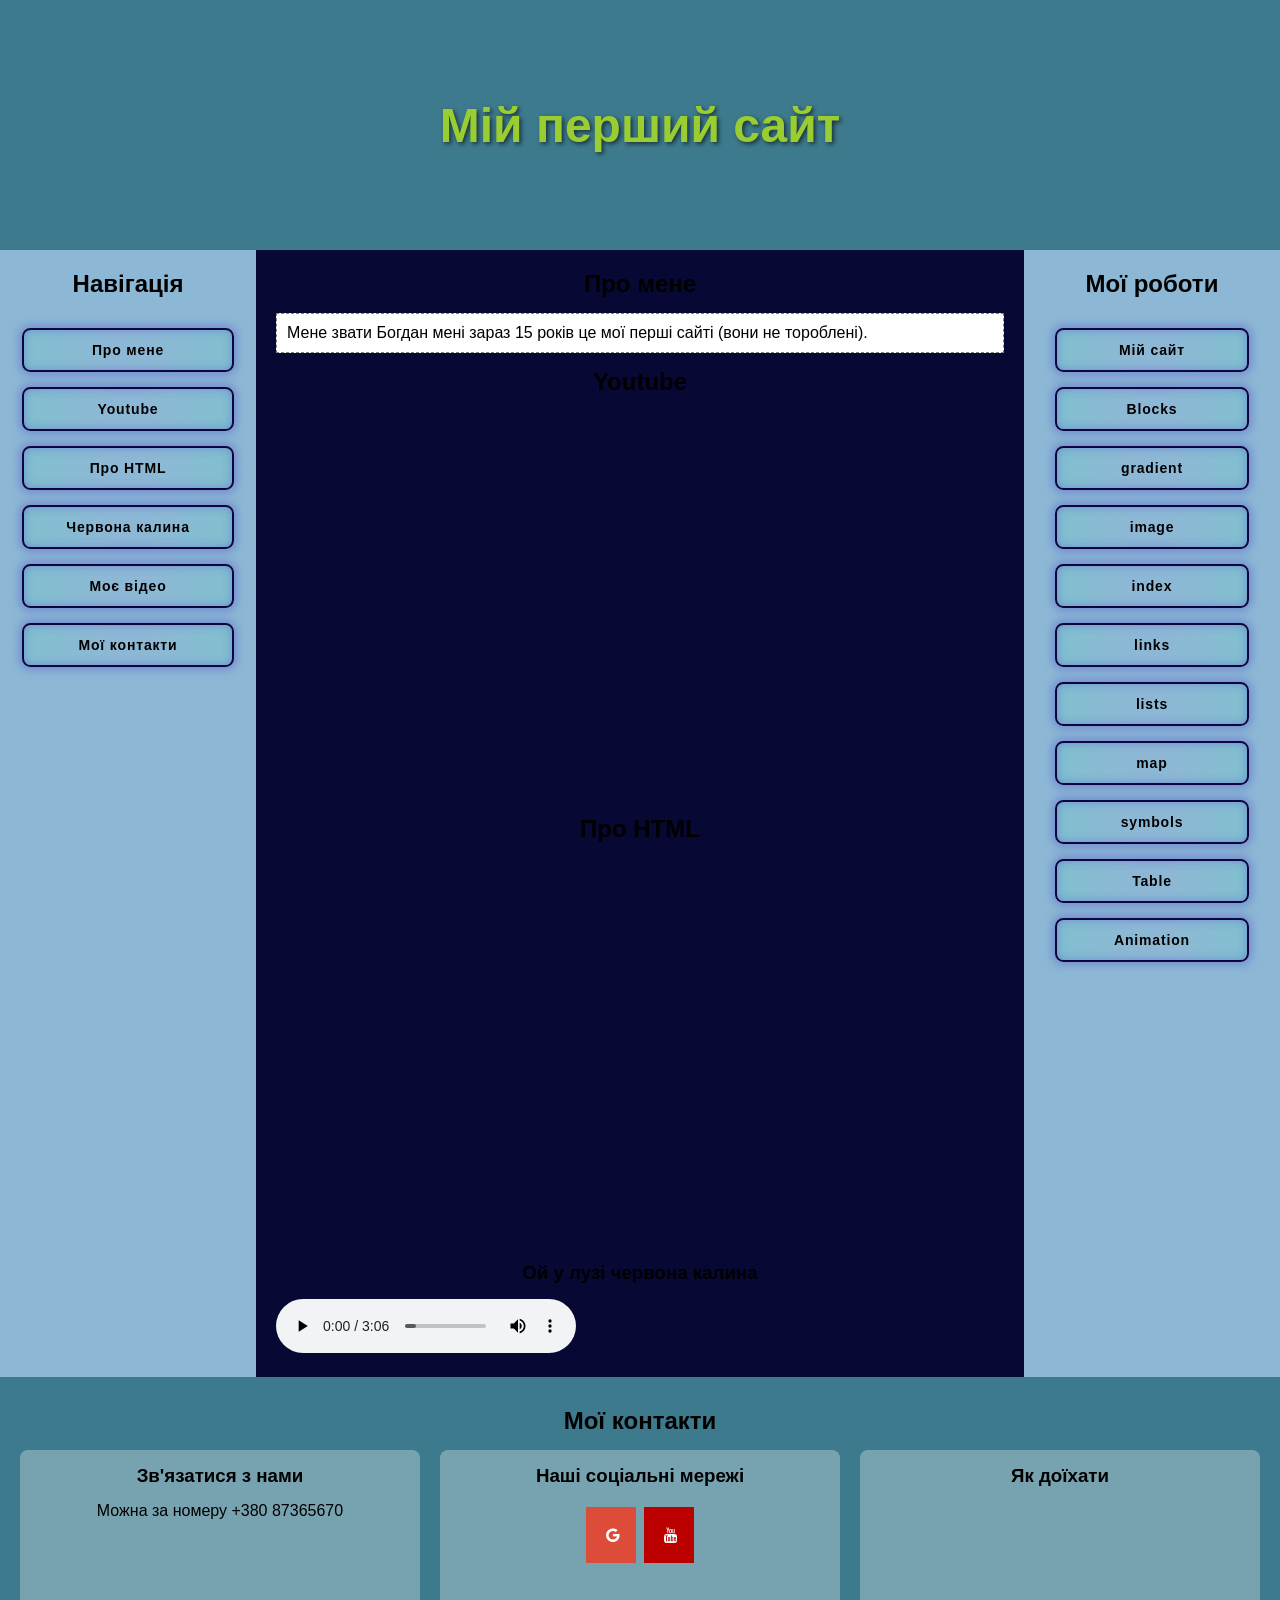
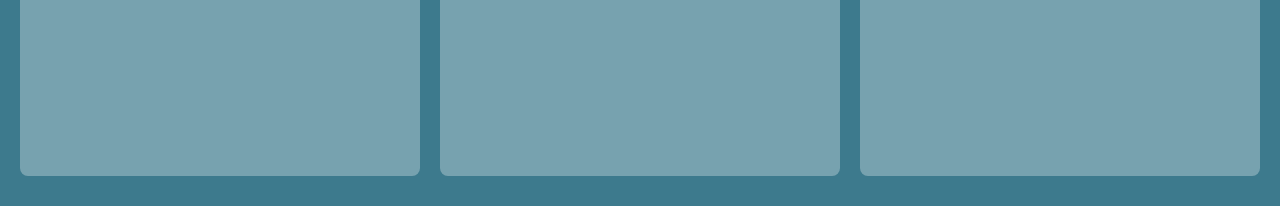
<file: index.html>
<!DOCTYPE html>
<html lang="uk">
<head>
    <meta charset="UTF-8">
    <meta name="viewport" content="width=device-width, initial-scale=1.0">
    <title>Мій перший сайт</title>
    <link rel="stylesheet" href="css/site.css">
    <link rel="stylesheet" href="https://cloudflare.com">
    <link rel="stylesheet" href="https://cdnjs.cloudflare.com/ajax/libs/font-awesome/4.7.0/css/font-awesome.min.css">
</head>
<body>

    <header class="text">
        <div class="bgvideo">
            <video src="C:\Users\bohda\OneDrive\Desktop\папка для допольнітельной інформатіки\video\istockphoto-1704224423-640_adpp_is.mp4" autoplay muted loop></video> 
            <h1 class="h1">Мій перший сайт</h1>
            
        </div>
    </header>

    
    <div class="main-wrapper">
        
        <nav>
            <h2>Навігація</h2>
            <a href="#about" class="butten">Про мене</a>
            <a href="#youtube" class="butten">Youtube</a>
            <a href="#wikipedia" class="butten">Про HTML</a>
            <a href="#myaudio" class="butten">Червона калина</a>
            <a href="#myvideo" class="butten">Моє відео</a>
            <a href="#mycontacts" class="butten">Мої контакти</a>
        </nav>

        <main>
            <section id="about">
                <h2>Про мене</h2>
                <article>Мене звати Богдан мені зараз 15 років це мої перші  сайті (вони не тороблені).</article>
                
            </section>

            <section id="youtube">
                <h2>Youtube</h2>
                <iframe width="100%" height="400" src="https://youtube.com" title="Гімн України" frameborder="0" allow="accelerometer; autoplay; clipboard-write; encrypted-media; gyroscope; picture-in-picture; web-share" allowfullscreen></iframe>
            </section>

            <section id="wikipedia">
                <h2>Про HTML</h2>
                <iframe src="https://wikipedia.org" width="100%" height="400" frameborder="0"></iframe>
            </section>

            <section id="myaudio">
                <h3>Ой у лузі червона калина</h3>
                <audio controls src="audio\kalyna.mp3.mp3"></audio>

            </section>
        </main>

        <aside>
            <h2>Мої роботи</h2>
        <a href="mysite.html" class="butten">Мій сайт</a>
        <a href="Blocks.html" class="butten">Blocks</a>
        <a href="gradient.html" class="butten">gradient</a>
        <a href="image.html" class="butten">image</a>
        <a href="index.html" class="butten">index</a>
        <a href="links.html" class="butten">links</a>
        <a href="lists.html" class="butten">lists</a>
        <a href="map.html" class="butten">map</a>
        <a href="symbols.html" class="butten">symbols</a>
        <a href="Table.html" class="butten">Table</a>
            <a href="animation.html" class="butten">Animation</a>

        </aside>

    </div> 

    <footer id="mycontacts">
        <h2>Мої контакти</h2>
        <div class="footer-blocks">
            <div class="mc"><h3>Зв'язатися з нами</h3>
            <p>Можна за номеру +380 87365670</p></div>
            <div class="mc"><h3>Наші соціальні мережі</h3>
            <a href="https://www.google.com/?hl=uk" class="fa fa-google"></a>
            <a href="https://www.youtube.com/?app=desktop&gl=UA&hl=uk" class="fa fa-youtube"></a></div>
            <div class="mc"><h3>Як доїхати</h3>
                <iframe src="https://www.google.com/maps/embed?pb=!1m16!1m12!1m3!1d6475.242858637245!2d31.999213835231874!3d46.97142954092!2m3!1f0!2f0!3f0!3m2!1i1024!2i768!4f13.1!2m1!1smap!5e0!3m2!1suk!2sua!4v1779015880788!5m2!1suk!2sua" width="100%" height="255" style="border:0;" allowfullscreen="" loading="lazy" referrerpolicy="no-referrer-when-downgrade"></iframe>
            </div>
        </div>
    </footer>

</body>
</html>
</file>
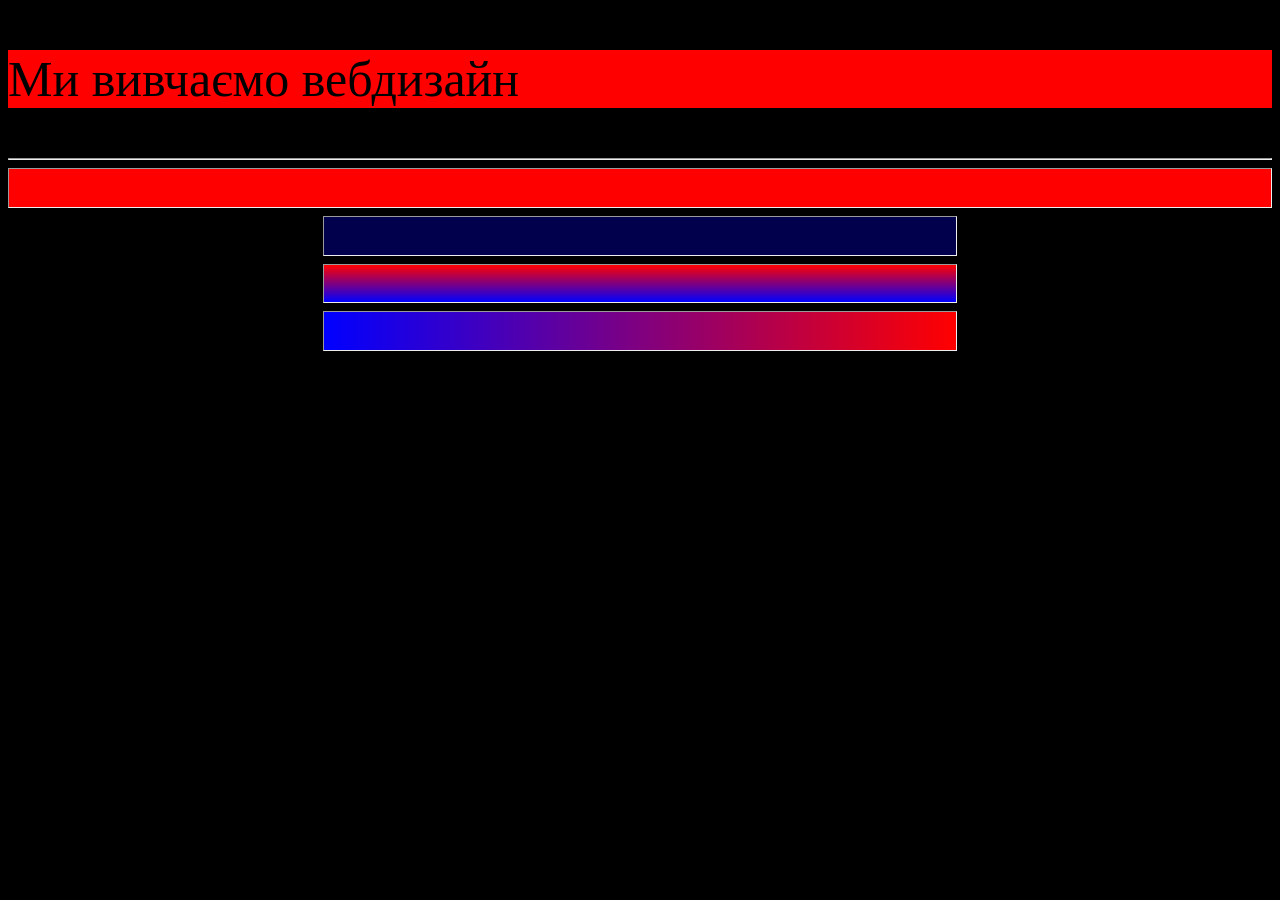
<file: base.html.html>
<!DOCTYPE html>
<html lang="uk">
<head>
    <meta charset="UTF-8">
    <meta name="viewport" content="width=device-width, initial-scale=1.0">
    <title>Me firs web site</title>
</head>
<body style="background-color: black;">
    <p style="background-color: red; color: black; font-size: 50px;">Ми вивчаємо вебдизайн</p>
    <hr />
    <hr style="background-color: #f00; height: 1cm;">
    <hr style="background-color: rgba(0, 0, 255,0.3); height: 1cm; width: 50%;">
    <hr style="background: linear-gradient(red,blue); height: 1cm; width: 50%;">
    <hr style="background: linear-gradient(to left,red,blue); height: 1cm; width: 50%;">
</body>
</html>
</file>
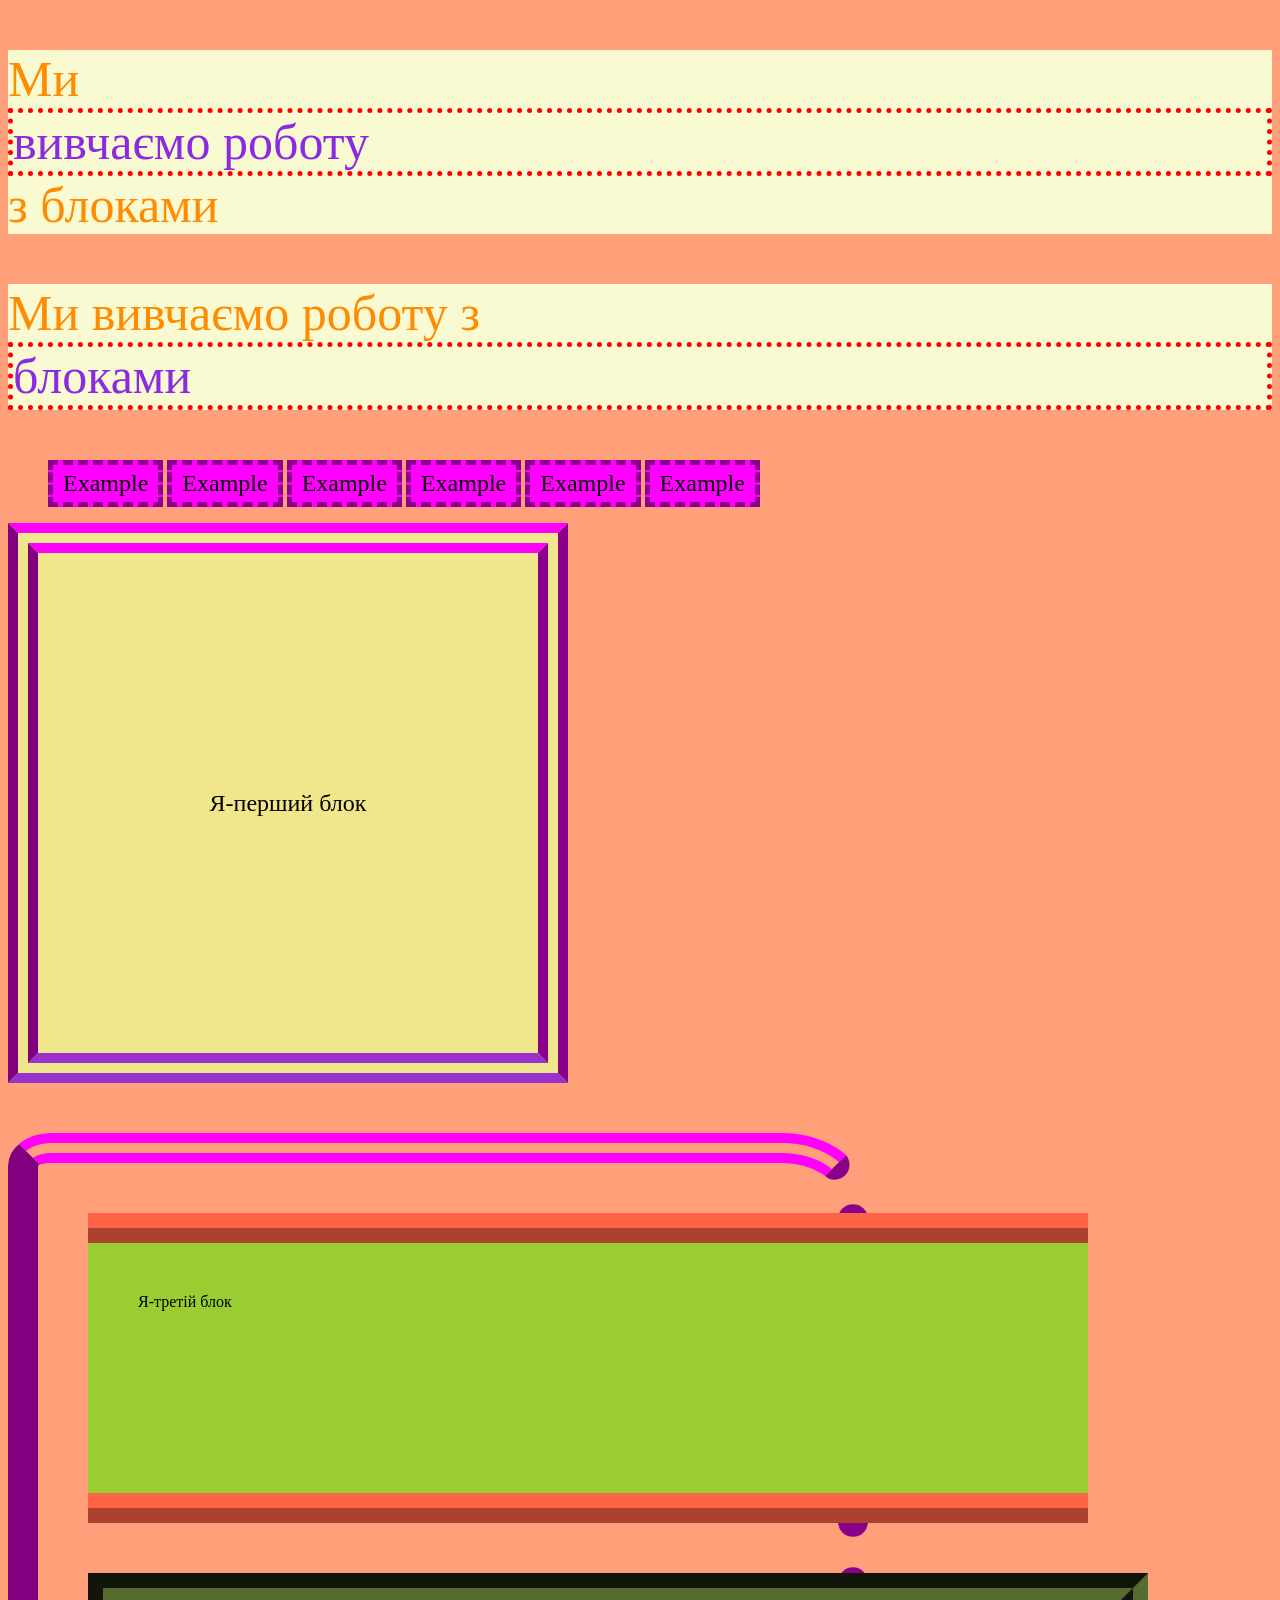
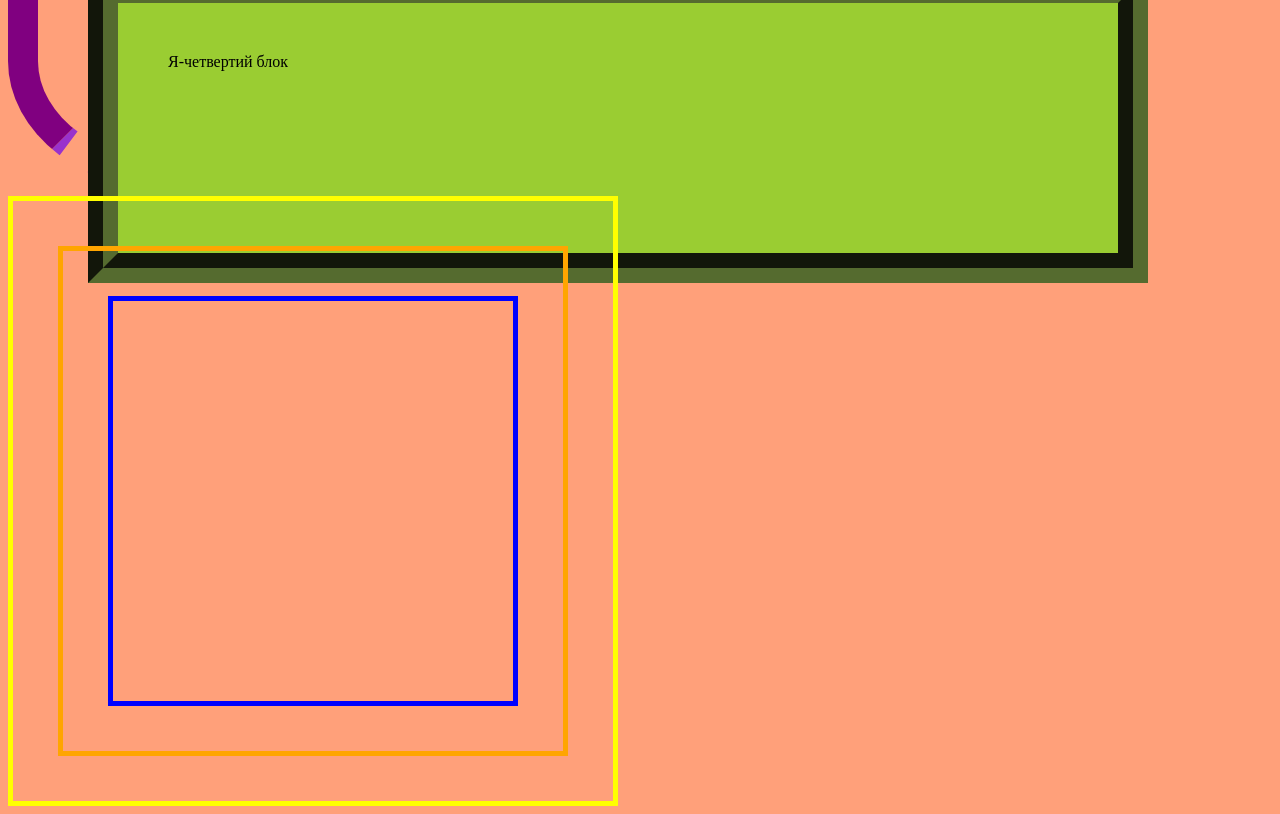
<file: Blocks.html>
<!DOCTYPE html>
<html lang="en">
<head>
    <meta charset="UTF-8">
    <meta name="viewport" content="width=device-width, initial-scale=1.0">
    <title>Document</title>
    <link rel="stylesheet" href="css/blocks.css">
</head>
<body>
    <p>Ми <span>вивчаємо роботу</span> з блоками</p>
    <p>Ми вивчаємо роботу з <span>блоками</span></p>
    <ul>
        <li>Example</li>
        <li>Example</li>
        <li>Example</li>
        <li>Example</li>
        <li>Example</li>
        <li>Example</li>
    </ul>
    <div id="d1">Я-перший блок</div>
    <div id="d2">
        <div id="d3">Я-третій блок</div>
        <div id="d4">Я-четвертий блок</div>
    </div>
    <div id="d5">
        <div id="d6">
            <div id="d7"></div>
        </div>
    </div>
</body>
</html>
</file>
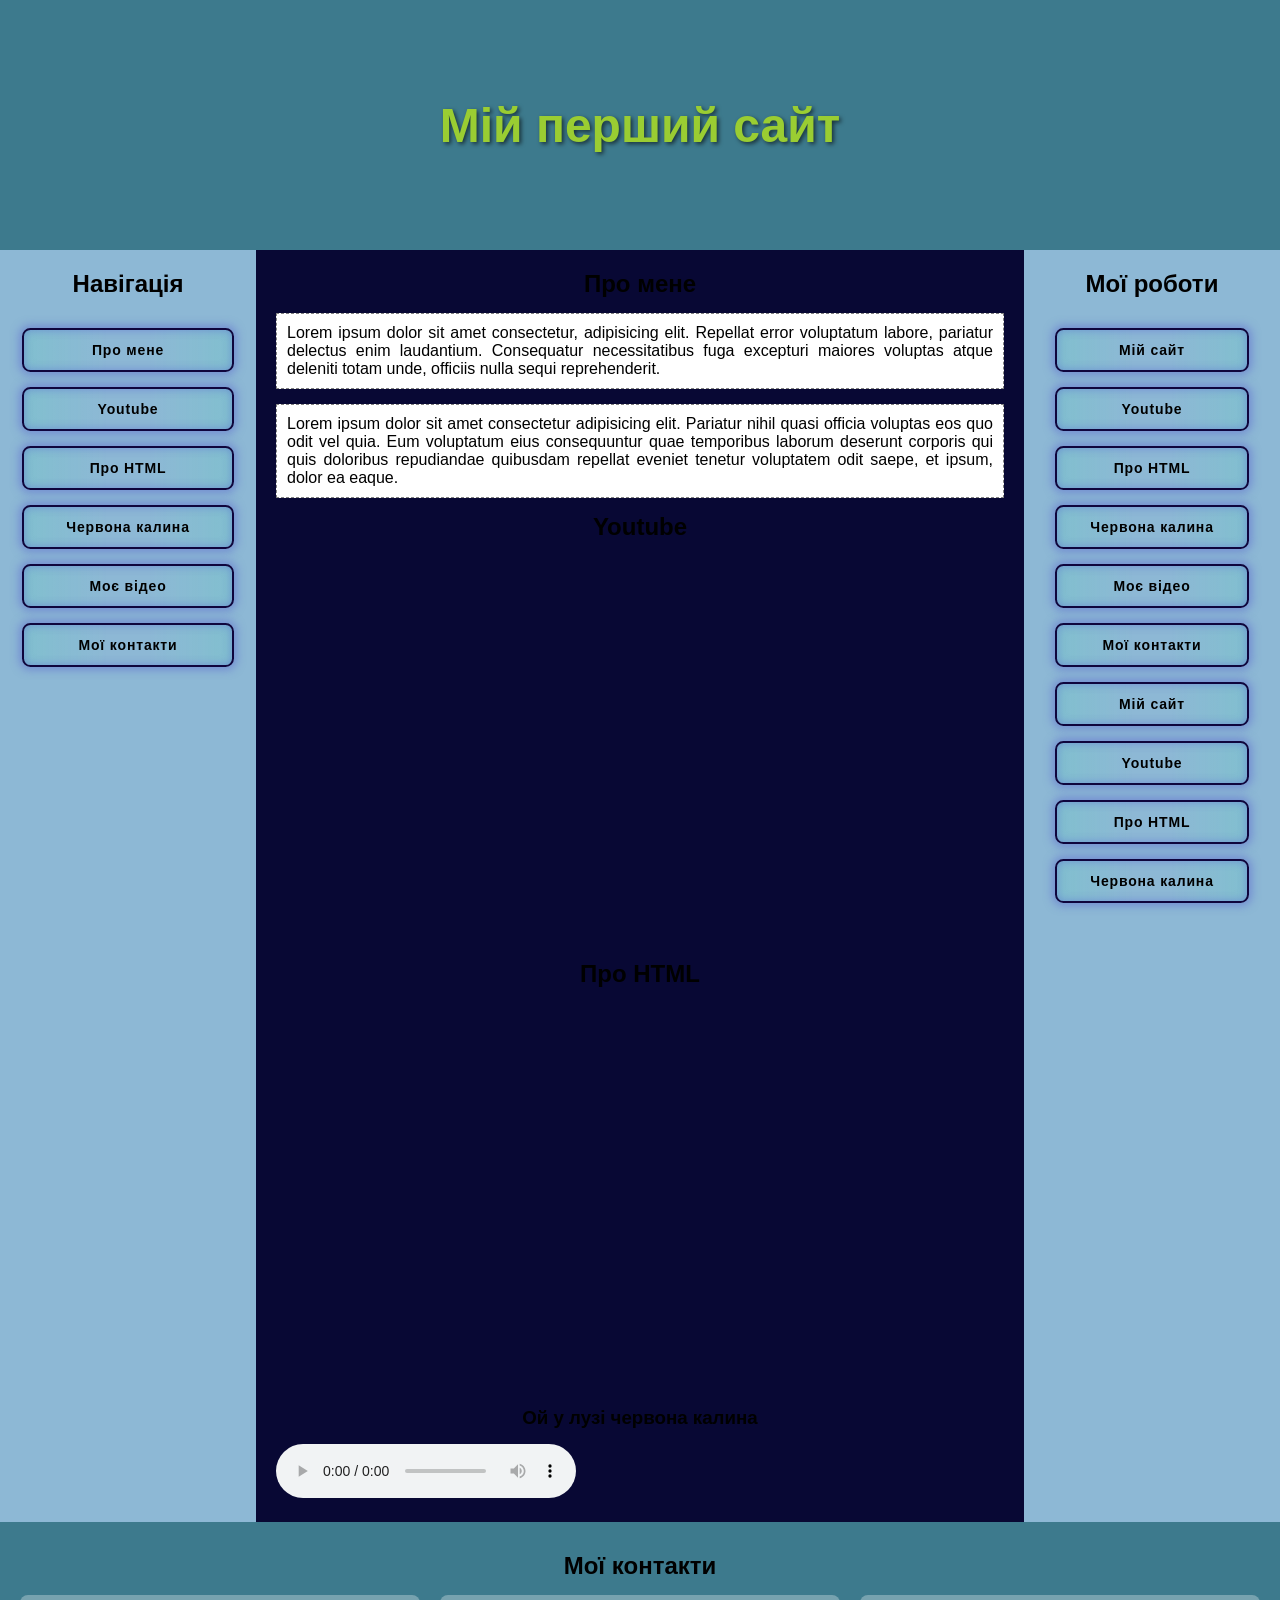
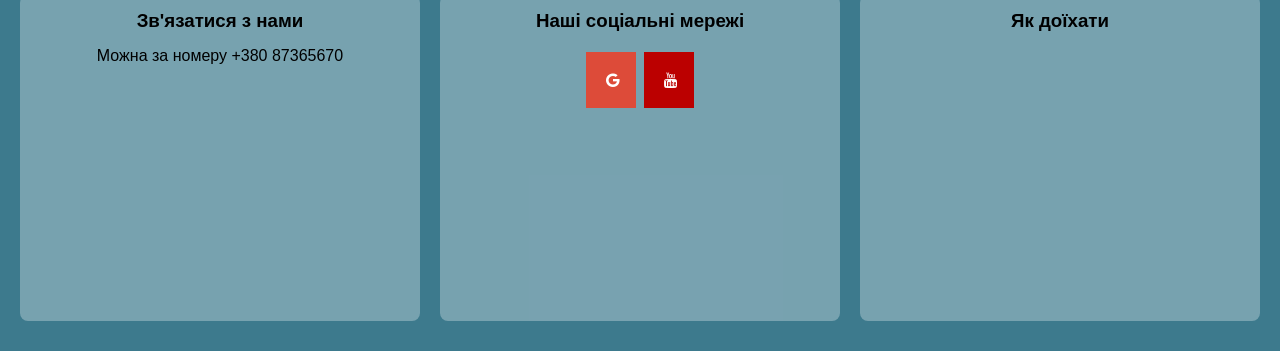
<file: exsamen.html>
<!DOCTYPE html>
<html lang="uk">
<head>
    <meta charset="UTF-8">
    <meta name="viewport" content="width=device-width, initial-scale=1.0">
    <title>Мій перший сайт</title>
    <link rel="stylesheet" href="css/site.css">
    <link rel="stylesheet" href="https://cloudflare.com">
    <link rel="stylesheet" href="https://cdnjs.cloudflare.com/ajax/libs/font-awesome/4.7.0/css/font-awesome.min.css">
</head>
<body>

    <header class="text">
        <div class="bgvideo">
            <!-- Тут буде ваше відео, якщо додасте шлях у src -->
            <video src="C:\Users\bohda\OneDrive\Desktop\папка для допольнітельной інформатіки\video\istockphoto-1704224423-640_adpp_is.mp4" autoplay muted loop></video> 
            <h1 class="h1">Мій перший сайт</h1>
            
        </div>
    </header>

    <!-- Головний контейнер, який тримає разом навігацію та контент -->
    <div class="main-wrapper">
        
        <nav>
            <h2>Навігація</h2>
            <a href="#about" class="butten">Про мене</a>
            <a href="#youtube" class="butten">Youtube</a>
            <a href="#wikipedia" class="butten">Про HTML</a>
            <a href="#myaudio" class="butten">Червона калина</a>
            <a href="#myvideo" class="butten">Моє відео</a>
            <a href="#mycontacts" class="butten">Мої контакти</a>
        </nav>

        <main>
            <section id="about">
                <h2>Про мене</h2>
                <article>Lorem ipsum dolor sit amet consectetur, adipisicing elit. Repellat error voluptatum labore, pariatur delectus enim laudantium. Consequatur necessitatibus fuga excepturi maiores voluptas atque deleniti totam unde, officiis nulla sequi reprehenderit.</article>
                <article>Lorem ipsum dolor sit amet consectetur adipisicing elit. Pariatur nihil quasi officia voluptas eos quo odit vel quia. Eum voluptatum eius consequuntur quae temporibus laborum deserunt corporis qui quis doloribus repudiandae quibusdam repellat eveniet tenetur voluptatem odit saepe, et ipsum, dolor ea eaque.</article>
            </section>

            <section id="youtube">
                <h2>Youtube</h2>
                <iframe width="100%" height="400" src="https://youtube.com" title="Гімн України" frameborder="0" allow="accelerometer; autoplay; clipboard-write; encrypted-media; gyroscope; picture-in-picture; web-share" allowfullscreen></iframe>
            </section>

            <section id="wikipedia">
                <h2>Про HTML</h2>
                <iframe src="https://wikipedia.org" width="100%" height="400" frameborder="0"></iframe>
            </section>

            <section id="myaudio">
                <h3>Ой у лузі червона калина</h3>
                <audio controls src=""></audio>
            </section>
        </main>

        <aside>
            <h2>Мої роботи</h2>
        <a href="mysite.html" class="butten">Мій сайт</a>
        <a href="Blocks.html" class="butten">Youtube</a>
        <a href="gradient.html" class="butten">Про HTML</a>
        <a href="image.html" class="butten">Червона калина</a>
        <a href="index.html" class="butten">Моє відео</a>
        <a href="links.html" class="butten">Мої контакти</a>
        <a href="lists.html" class="butten">Мій сайт</a>
        <a href="map.html" class="butten">Youtube</a>
        <a href="symbols.html" class="butten">Про HTML</a>
        <a href="Table.html" class="butten">Червона калина</a>

        </aside>

    </div> <!-- Кінець main-wrapper -->

    <footer id="mycontacts">
        <h2>Мої контакти</h2>
        <div class="footer-blocks">
            <div class="mc"><h3>Зв'язатися з нами</h3>
            <p>Можна за номеру +380 87365670</p></div>
            <div class="mc"><h3>Наші соціальні мережі</h3>
            <a href="https://www.google.com/?hl=uk" class="fa fa-google"></a>
            <a href="https://www.youtube.com/?app=desktop&gl=UA&hl=uk" class="fa fa-youtube"></a></div>
            <div class="mc"><h3>Як доїхати</h3>
                <iframe src="https://www.google.com/maps/embed?pb=!1m16!1m12!1m3!1d6475.242858637245!2d31.999213835231874!3d46.97142954092!2m3!1f0!2f0!3f0!3m2!1i1024!2i768!4f13.1!2m1!1smap!5e0!3m2!1suk!2sua!4v1779015880788!5m2!1suk!2sua" width="100%" height="255" style="border:0;" allowfullscreen="" loading="lazy" referrerpolicy="no-referrer-when-downgrade"></iframe>
            </div>
        </div>
    </footer>

</body>
</html>
</file>
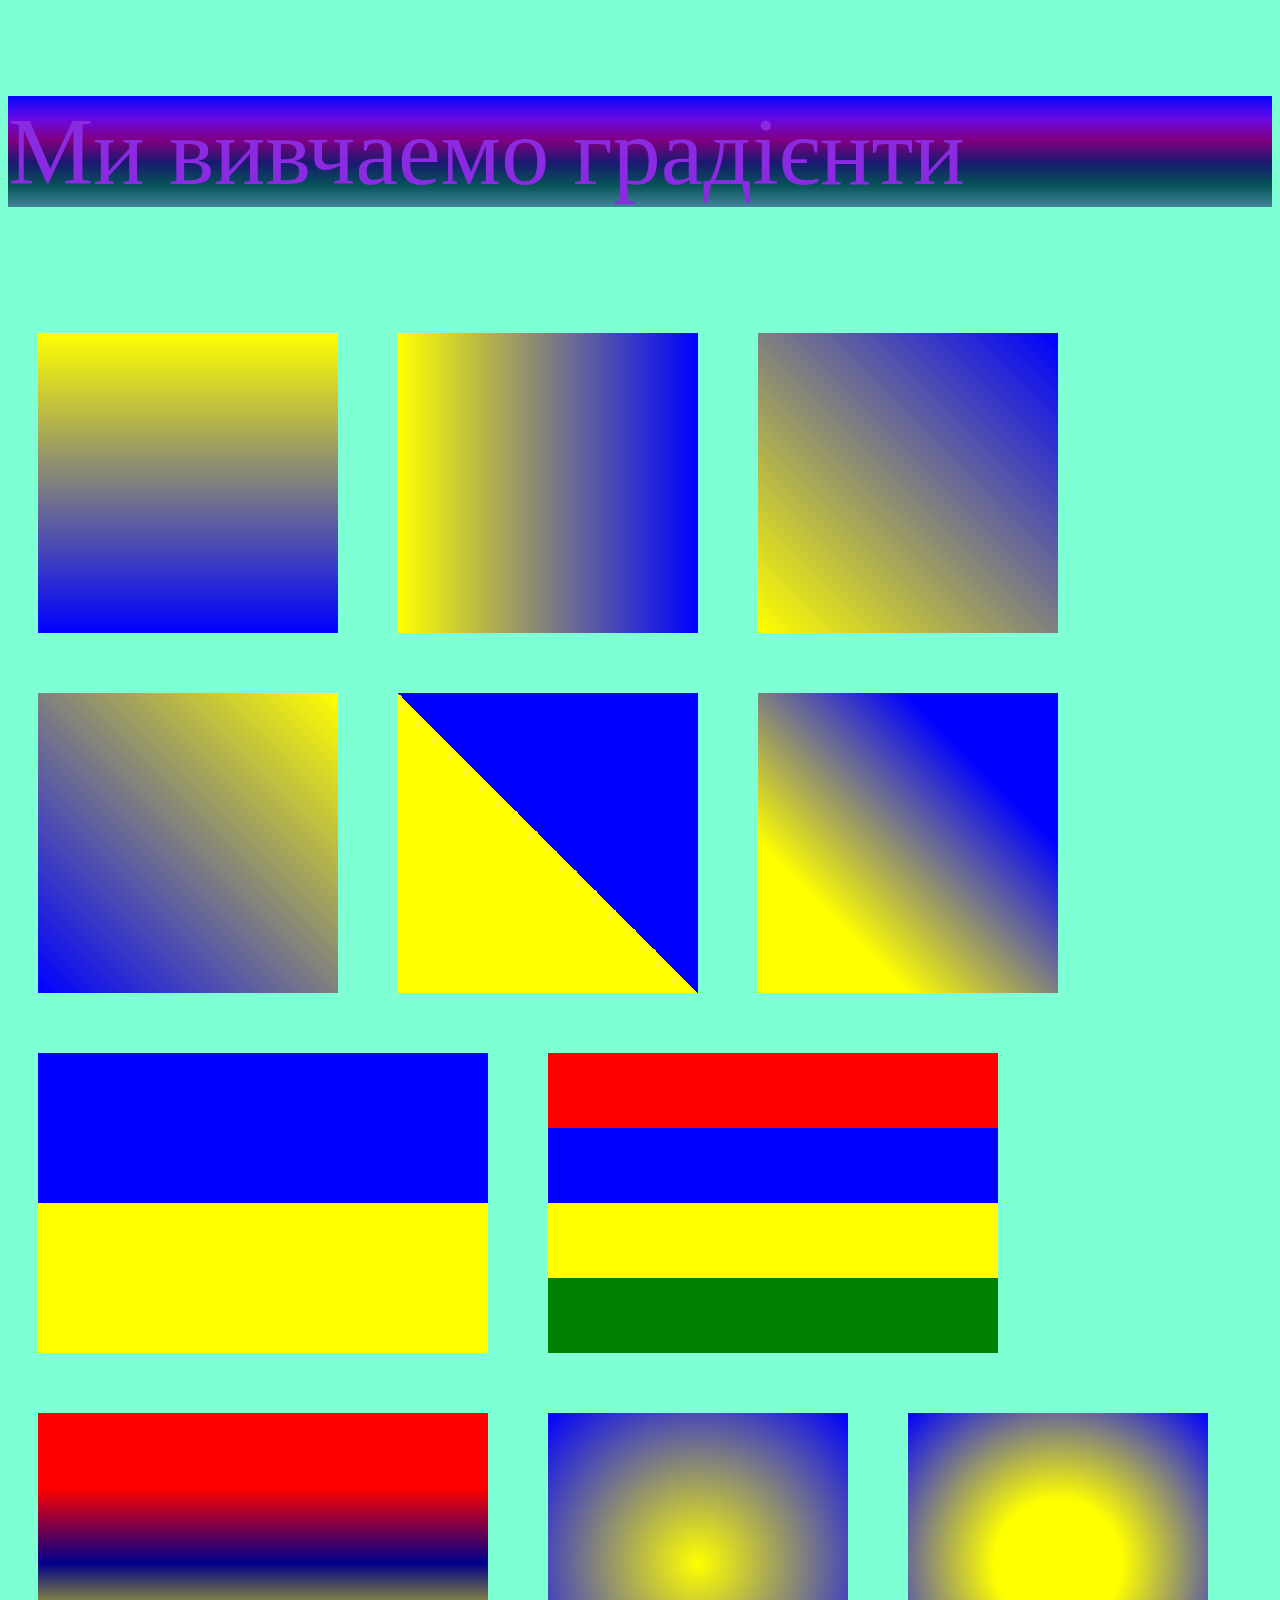
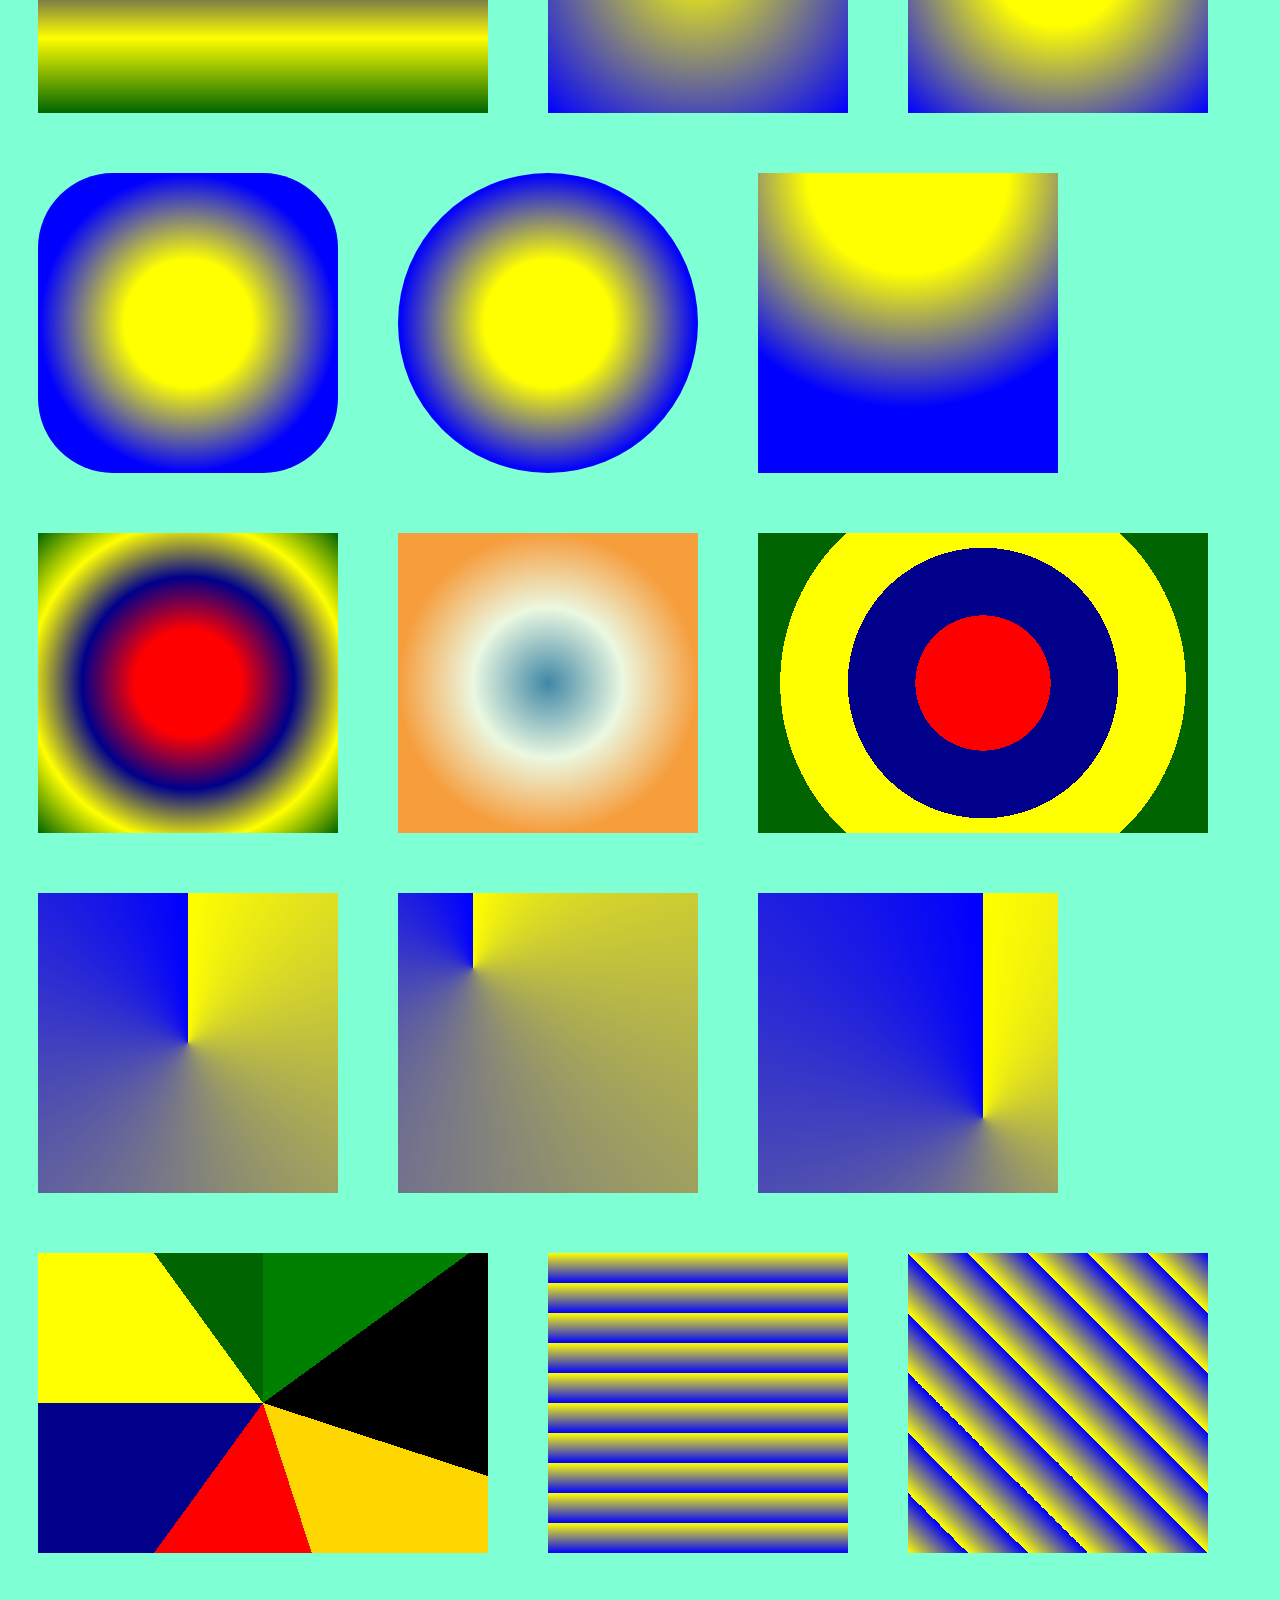
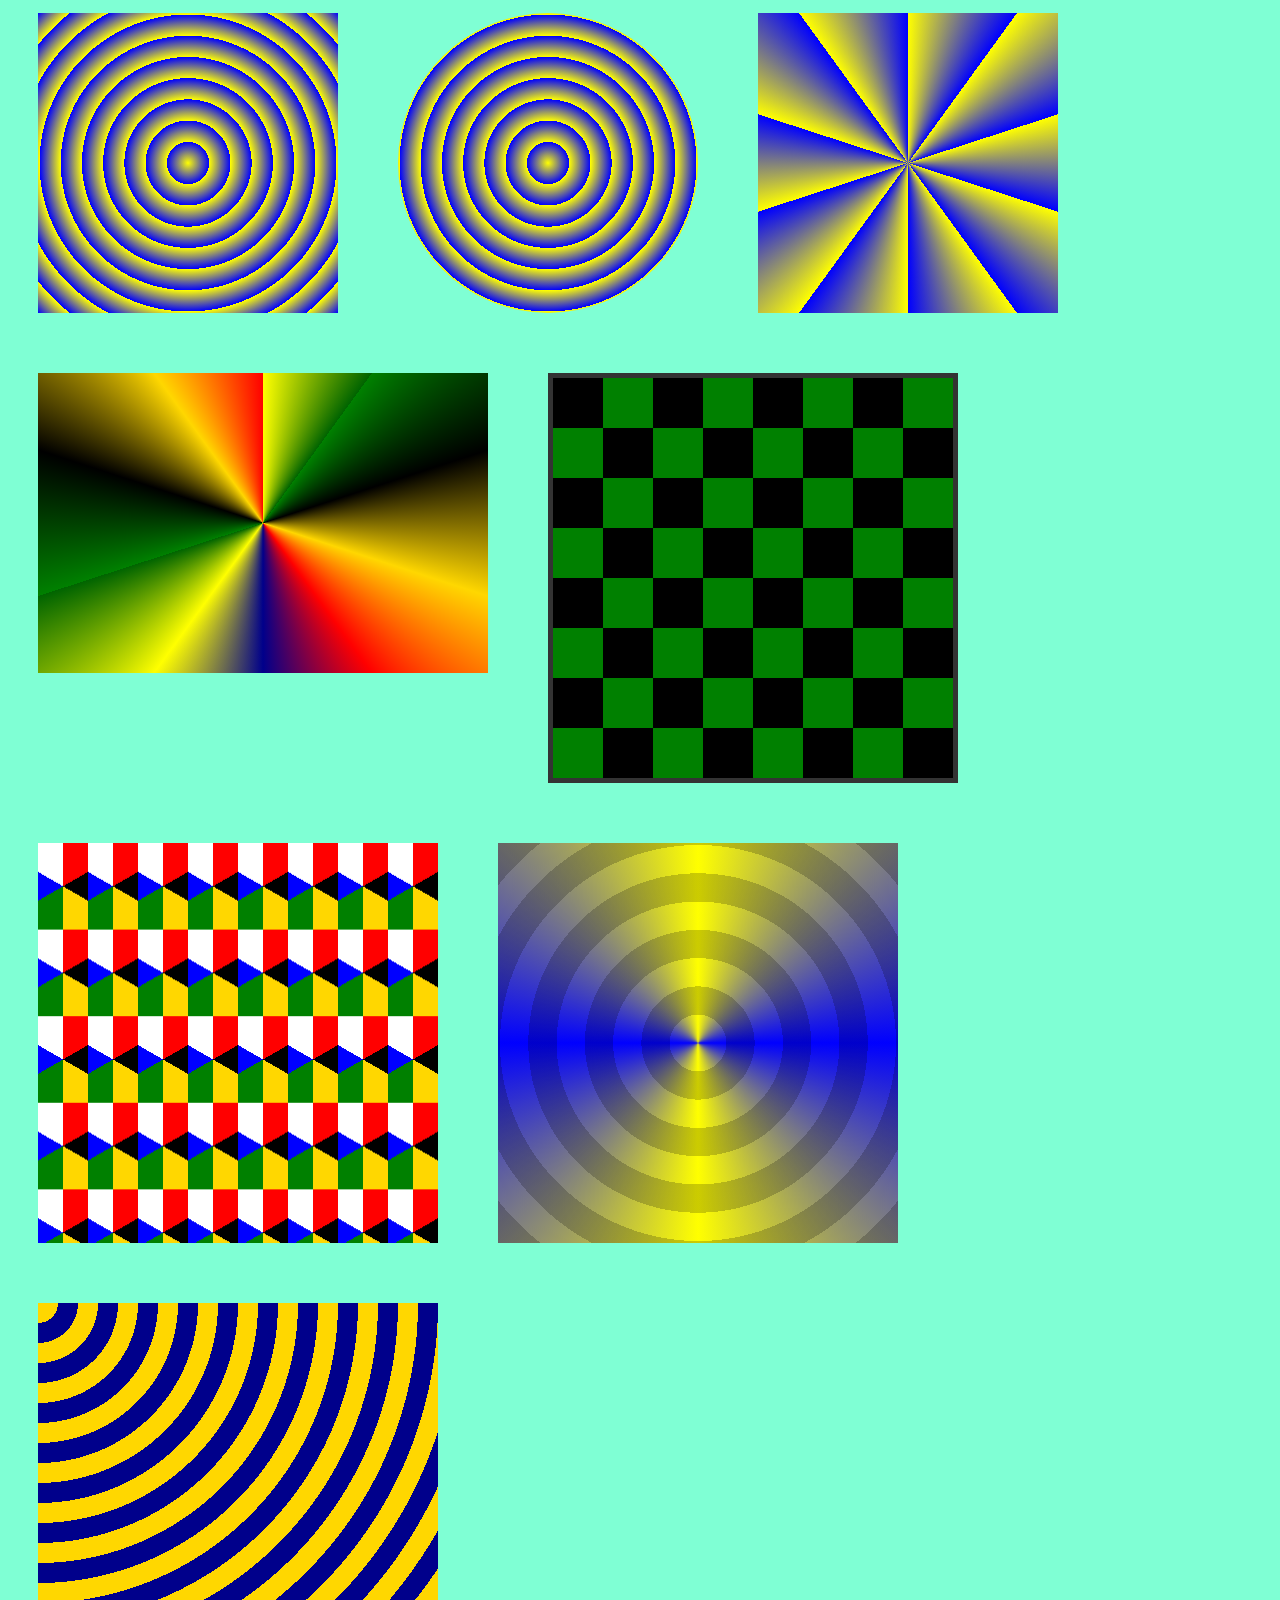
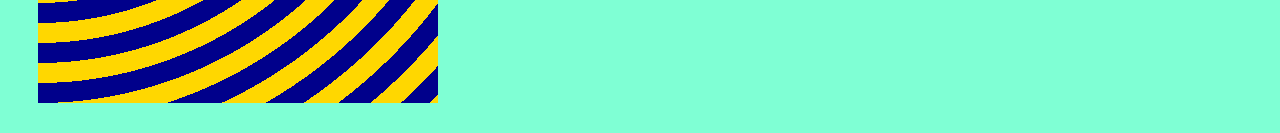
<file: gradient.html>
<!DOCTYPE html>
<html lang="uk">
<head>
    <meta charset="UTF-8">
    <meta name="viewport" content="width=device-width, initial-scale=1.0">
    <title>Document</title>
    <style>
        body{
            background-color: aquamarine;
        }
        p{
            color: blueviolet;
            font-size: 1in;
            background: linear-gradient(rgb(1, 5, 249),rgb(105, 9, 232),purple,midnightblue,rgb(5, 82, 86),rgb(65, 132, 154));
        }
        div{
            height: 300px;
            width: 300px;
            margin: 30px;
            float: left;
        } 
    </style>
</head>
<body>
   <p>Ми вивчаемо градієнти</p> 
   <div style="background:linear-gradient(yellow,blue);"></div>
   <div style="background:linear-gradient(to right,yellow,blue);"></div>
   <div style="background:linear-gradient(45deg,yellow,blue);"></div>
   <div style="background:linear-gradient(225deg,yellow,blue);"></div>
   <div style="background:linear-gradient(45deg,yellow 50%,blue 50%);"></div>
   <div style="background:linear-gradient(45deg,yellow 25%,blue 75%);"></div>
   <div style="background:linear-gradient(360deg,yellow 50%,blue 50%);width: 450px;"></div>
   <div style="background:linear-gradient(red 25%,blue 25% 50%,yellow 50% 75%,green 75%);width: 450px;"></div>
    <div style="background:linear-gradient(red 25%,darkblue 50%,yellow 75%,darkgreen 100%);width: 450px;"></div>
    <div style="background:radial-gradient(yellow,blue);"></div>
    <div style="background:radial-gradient(yellow 30%,blue);"></div>
    <div style="background:radial-gradient(yellow 30%,blue 70%);border-radius: 25%;"></div>
    <div style="background:radial-gradient(yellow 30%,blue 70%);border-radius: 50%;"></div>
    <div style="background:radial-gradient(circle at 50% 0%, yellow 30%,blue 70%);border-radius: 0%;"></div>
     <div style="background:radial-gradient(red 25%,darkblue 50%,yellow 75%,darkgreen 100%);"></div>
    <div style="background: radial-gradient(closest-side, #3f87a6, #ebf8e1, #f69d3c);"></div>
    <div style="background:radial-gradient(circle, red 25%,darkblue 25% 50%,yellow 50% 75%,darkgreen 75% 100%);width: 450px;"></div>
<div style="background:conic-gradient(yellow,blue);"></div>
<div style="background:conic-gradient(at 25% 25%, yellow,blue);"></div>
<div style="background:conic-gradient(at 75% 75%, yellow,blue);"></div>
 <div style="background:conic-gradient( green 15%, black 15% 30%, gold 30% 45%, red 45% 60% ,darkblue 60% 75%,yellow 75% 90%,darkgreen 90% 100%);width: 450px;"></div>
<div style="background:repeating-linear-gradient(yellow 10%,blue 20%);"></div>
<div style="background:repeating-linear-gradient(45deg, yellow 10%,blue 20%);"></div>
<div style="background:repeating-radial-gradient(yellow 10%,blue 20%);"></div>
<div style="background:repeating-radial-gradient(yellow 10%,blue 20%);border-radius: 50%;"></div>
<div style="background:repeating-conic-gradient(yellow 10%,blue 20%);"></div>
<div style="background:repeating-conic-gradient( green 10%,black 20%, gold 30%, red 40% ,darkblue 50%,yellow 60%,darkgreen 70%);width: 450px;"></div>
<div style="
    width: 400px; 
    height: 400px; 
    background: conic-gradient(
        #008000 90deg, 
        #000000 90deg 180deg, 
        #008000 180deg 270deg, 
        #000000 270deg
    );
    background-size: 100px 100px;
    border: 5px solid #333;
"></div>
<div style="
    width: 400px; 
    height: 400px; 
    background: 
        conic-gradient(from 0deg at 50% 50%, #f00 60deg, #000 60deg 120deg, #ffd700 120deg 180deg, #008000 180deg 240deg, #0000ff 240deg 300deg, #fff 300deg);
    background-size: 50px 86.6px;
"></div>
<div style="
    width: 400px; 
    height: 400px; 
    background: 
        repeating-radial-gradient(circle at center, transparent 0 10%, rgba(0,0,0,0.2) 10% 20%),
        conic-gradient(yellow, blue, yellow, blue, yellow);
"></div>
<div style="
    width: 400px; 
    height: 400px; 
    background: repeating-radial-gradient(
        circle at 0% 0%, 
        #ffd700 0 20px, 
        #00008b 20px 40px
    );
"></div>


</body>
</html>
</file>
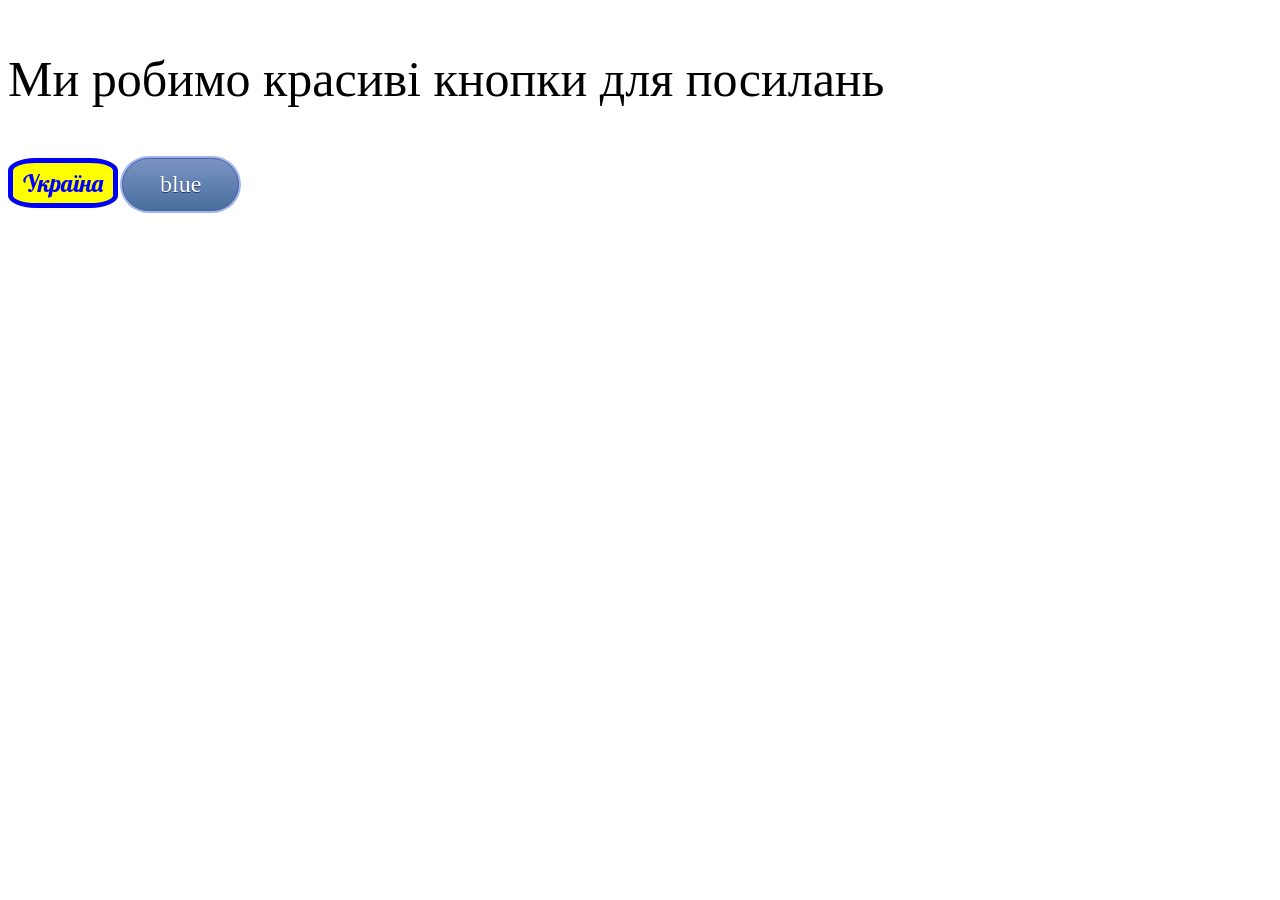
<file: links.html>
<!DOCTYPE html>
<html lang="en">
<head>
    <meta charset="UTF-8">
    <meta name="viewport" content="width=device-width, initial-scale=1.0">
    <title>Document</title>
    <link rel="stylesheet" href="css/links.css">
</head>
<body>
    <p>Ми робимо красиві кнопки для посилань</p>
    <a href="https://uk.wikipedia.org/wiki/%D0%A3%D0%BA%D1%80%D0%B0%D1%97%D0%BD%D0%B0" target="_blank" class="a1">Україна</a>
<a href="#" class="myButton">blue</a>

</body>
</html>
</file>
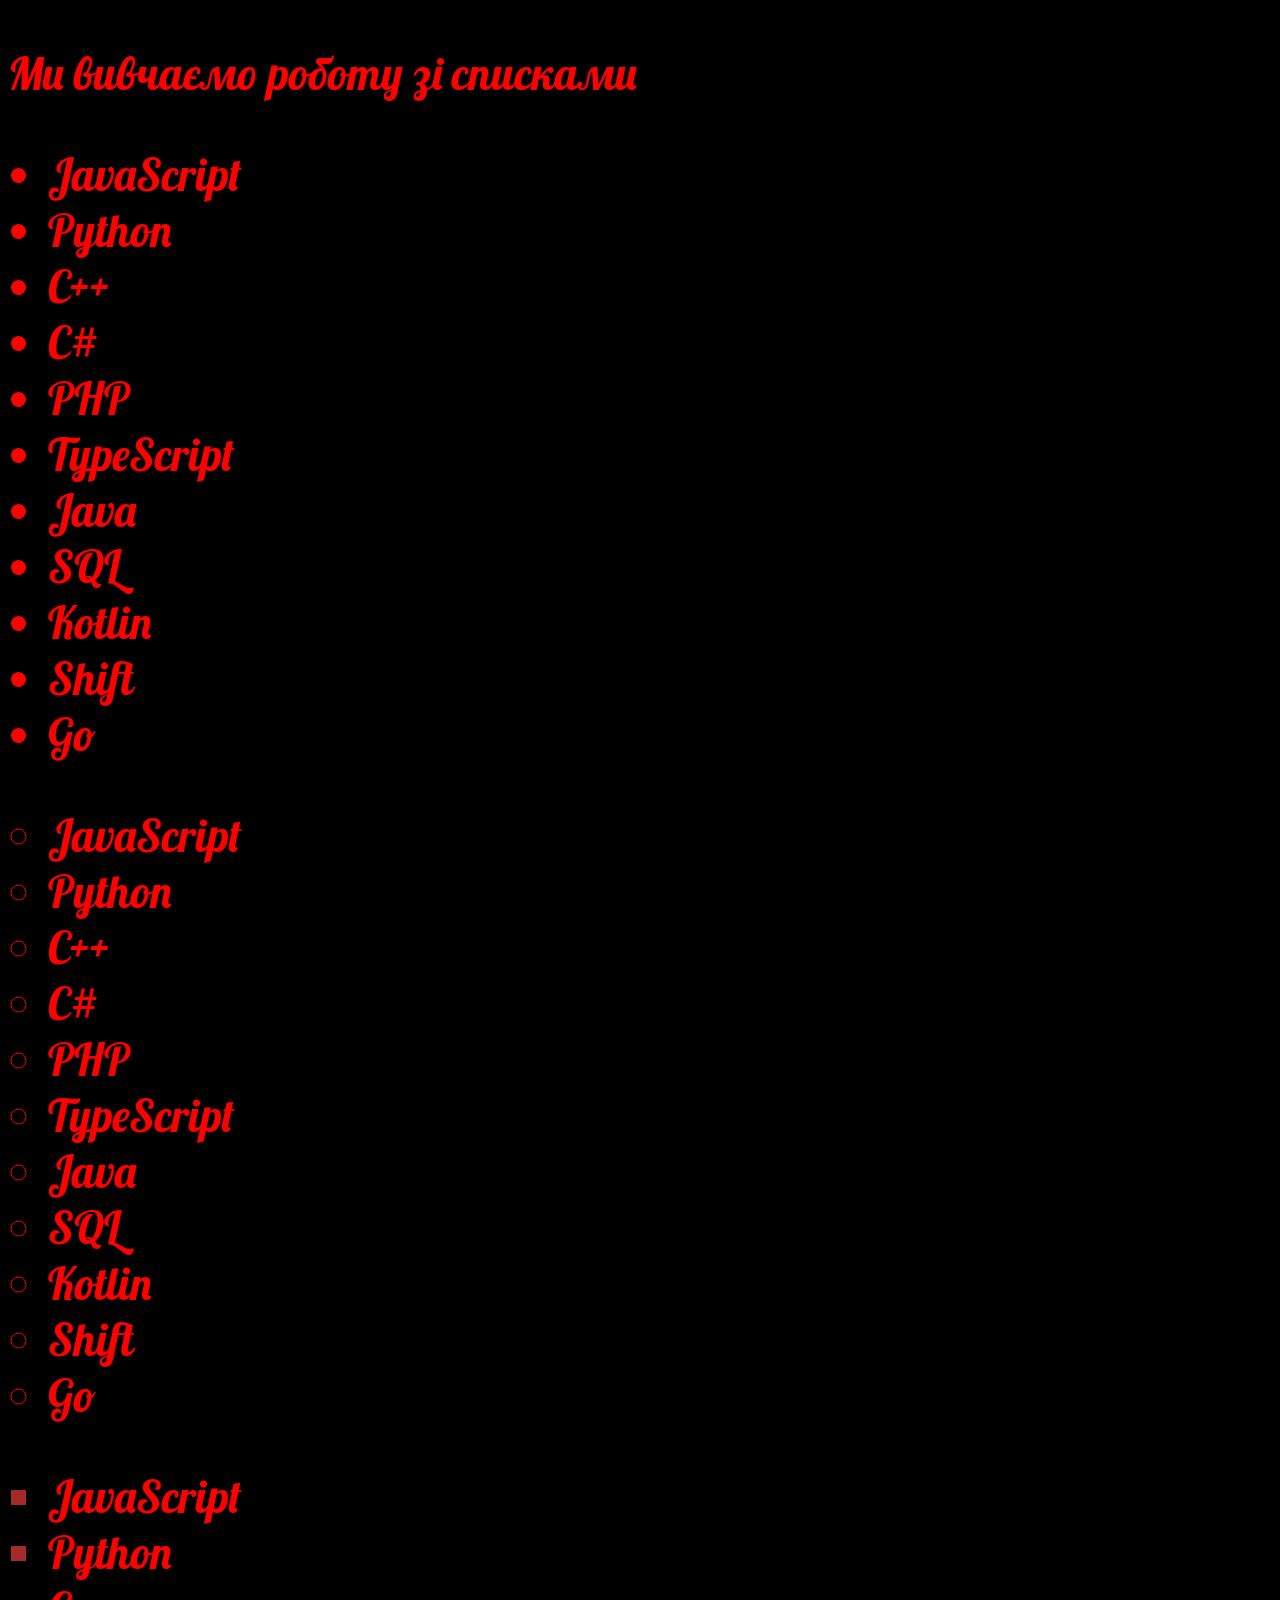
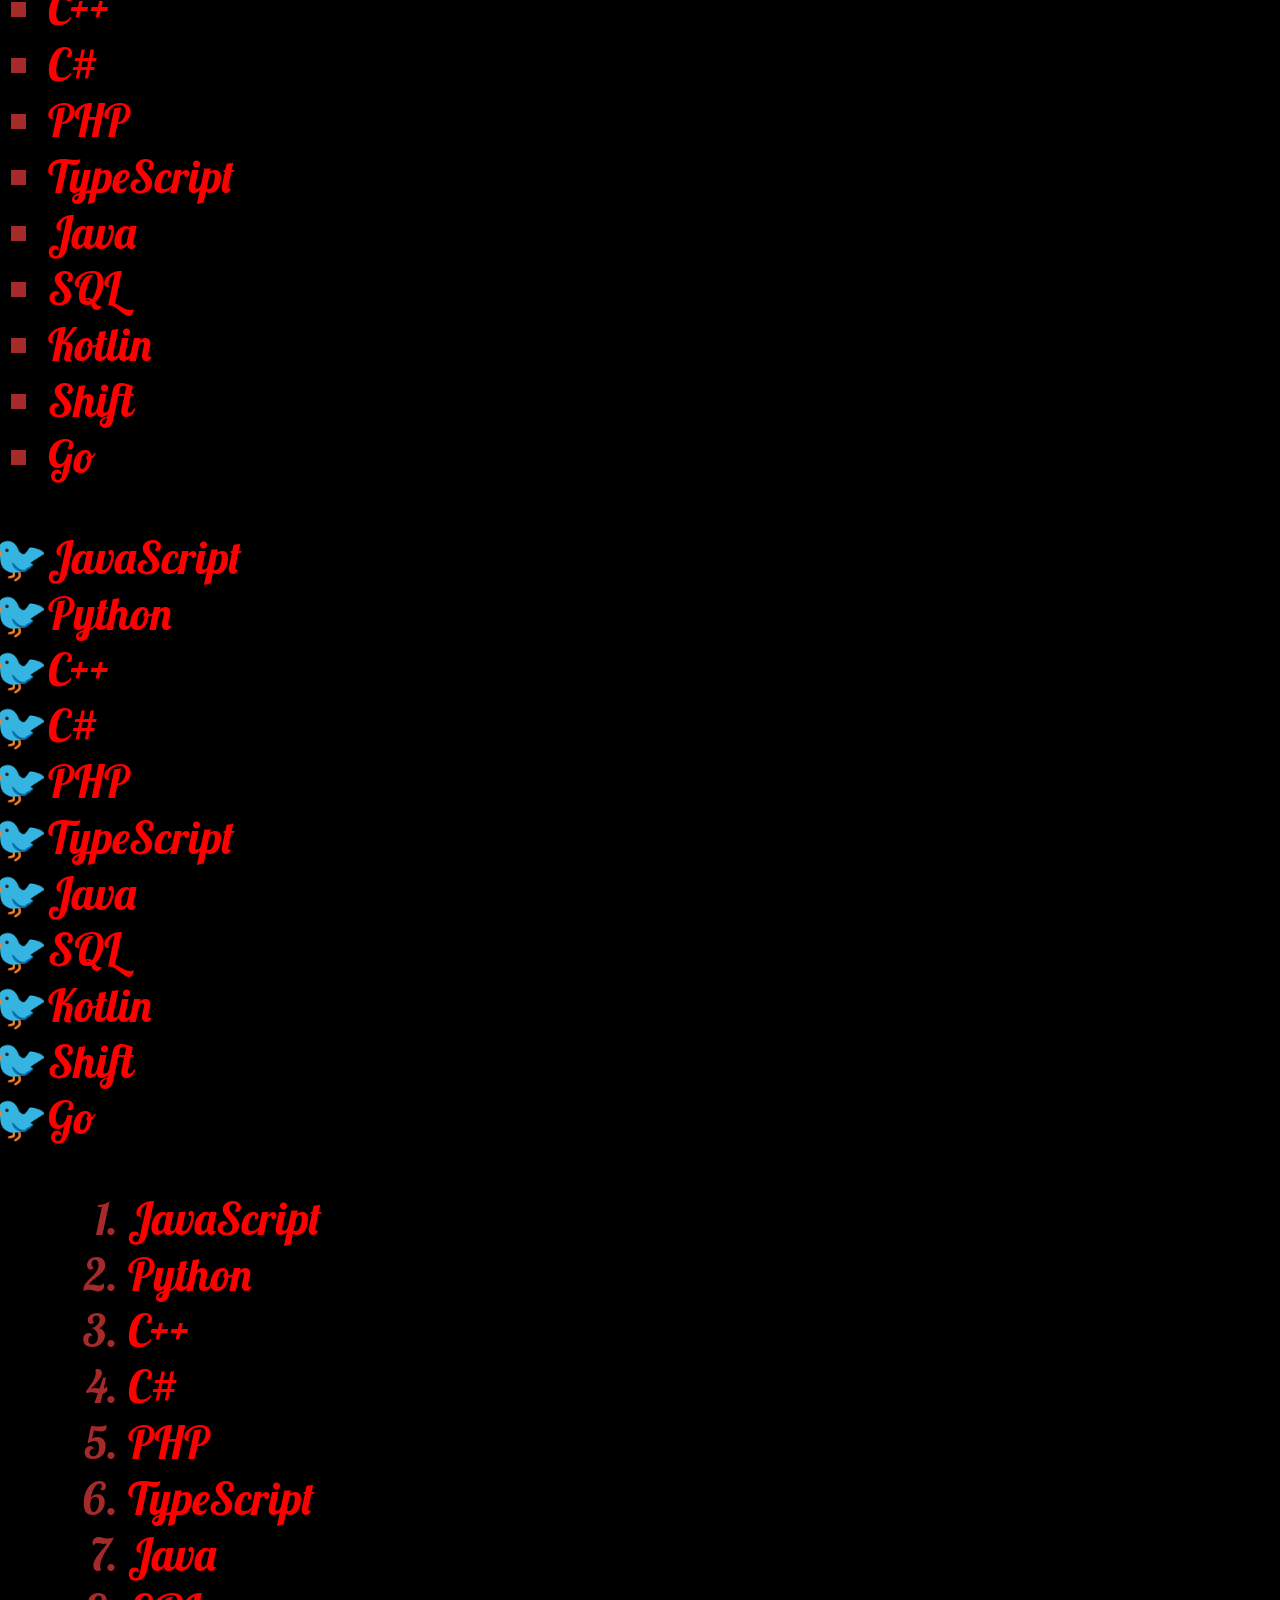
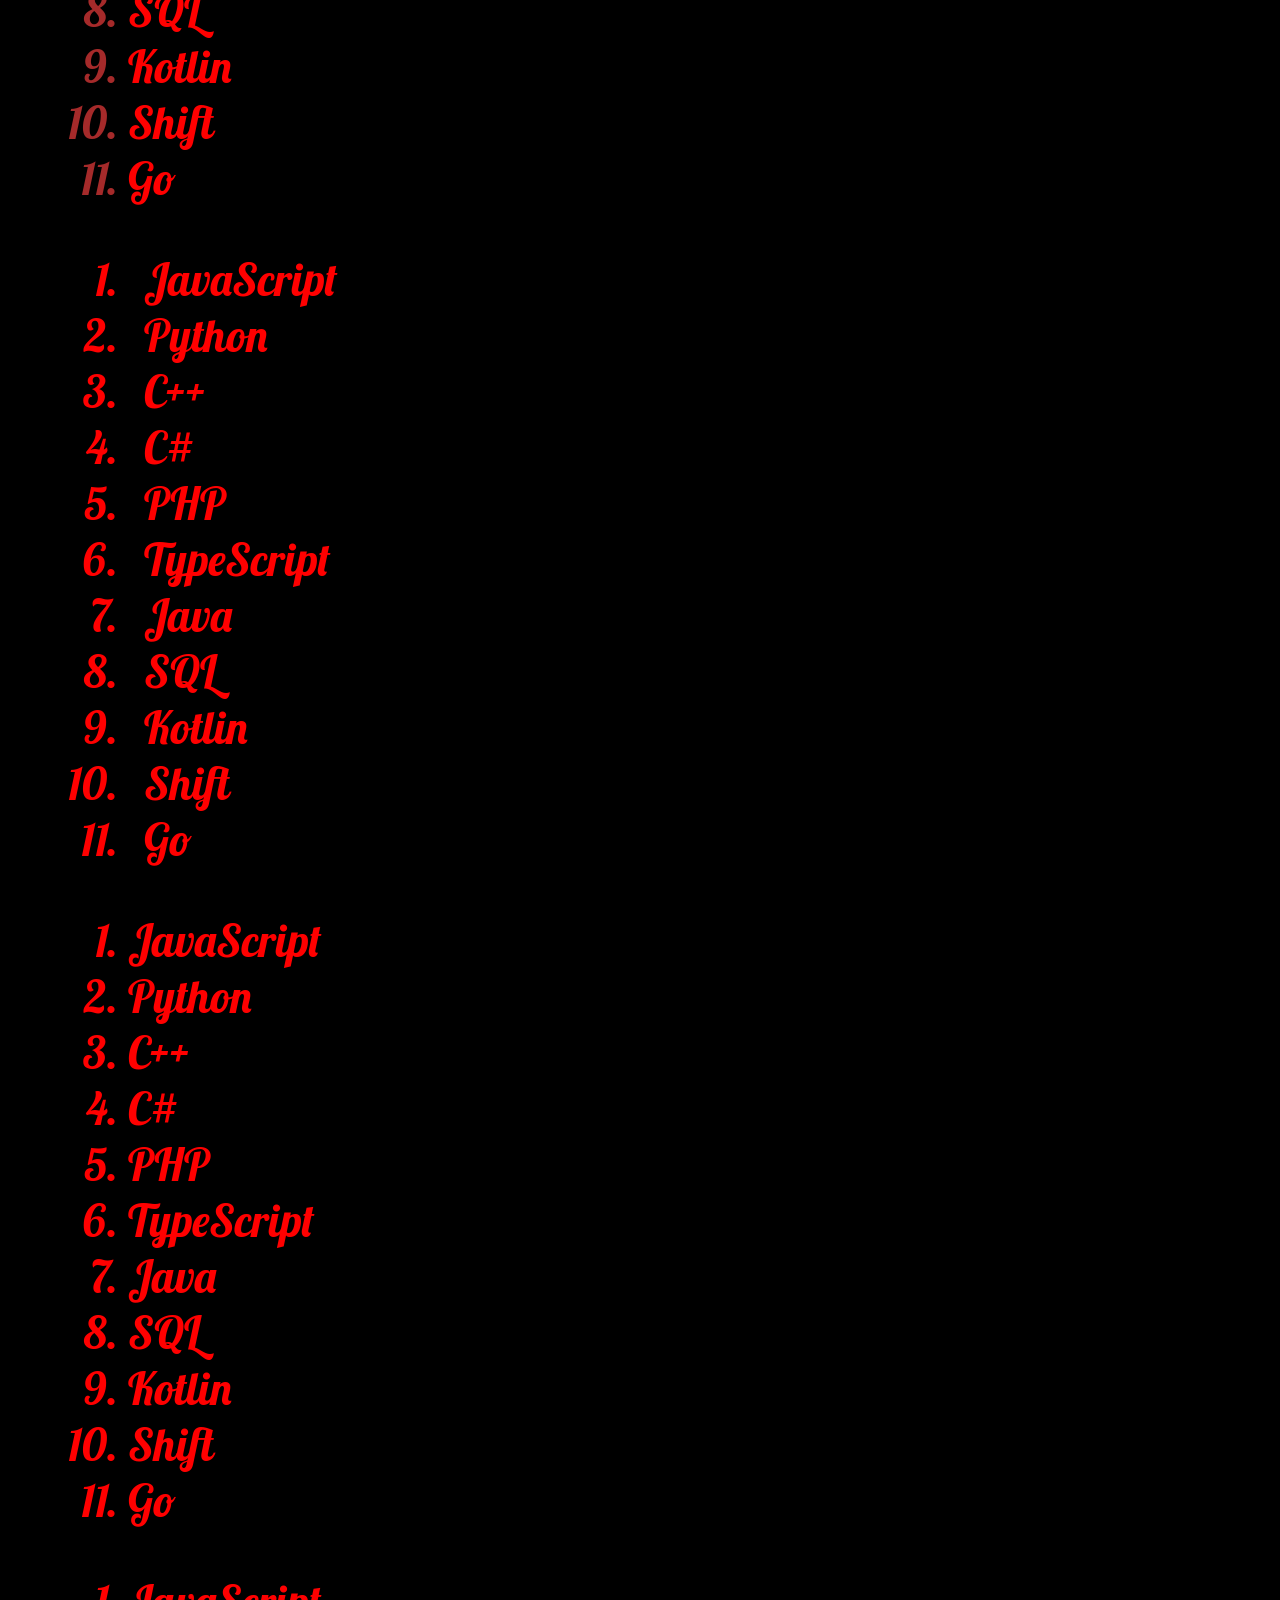
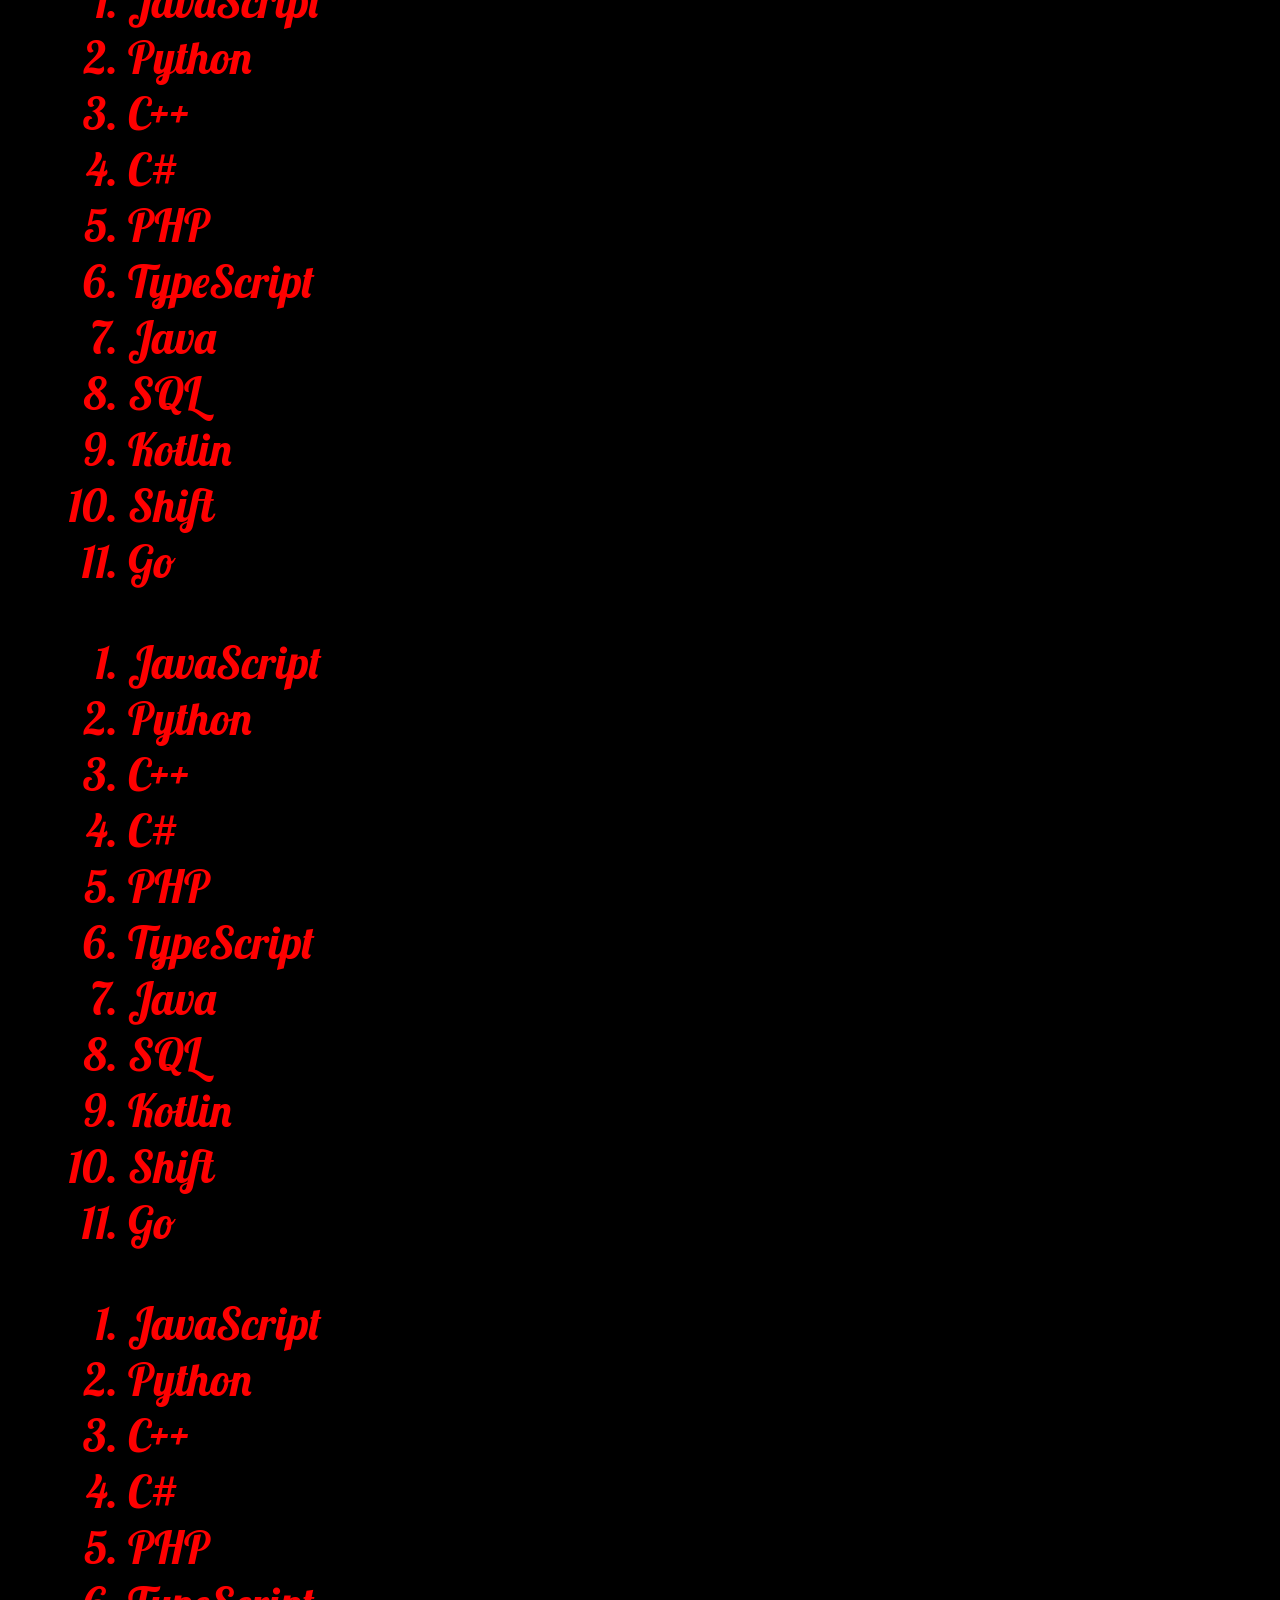
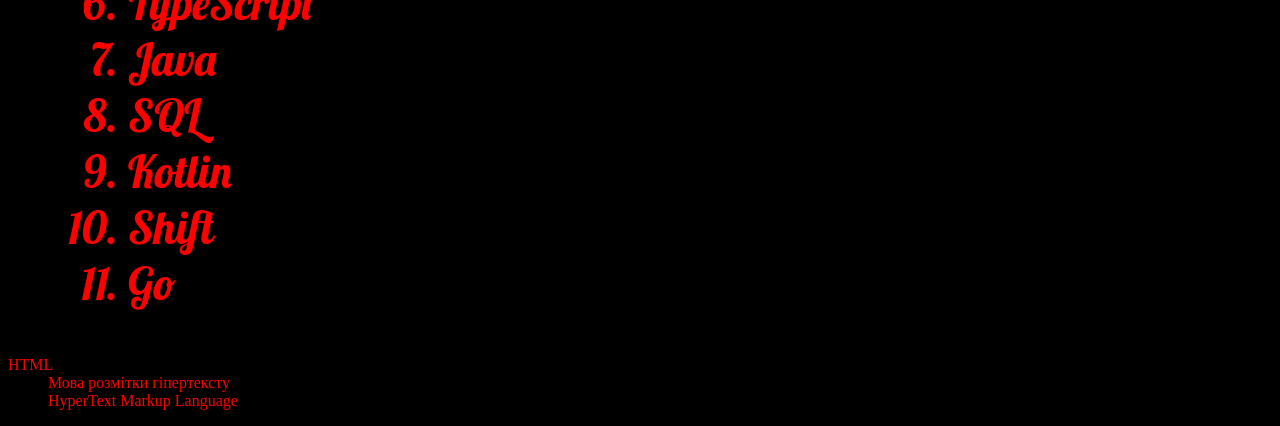
<file: lists.html>
<!DOCTYPE html>
<html lang="uk">
<head>
    <meta charset="UTF-8">
    <meta name="viewport" content="width=device-width, initial-scale=1.0">
    <title>Document</title>
    <link rel="stylesheet" href="css/lists.css">
</head>
<body>
    <p>Ми вивчаємо роботу зі списками</p>
    <ul>
        <li>JavaScript</li>
        <li>Python</li>
        <li>C++</li>
        <li>C#</li>
        <li>PHP</li>
        <li>TypeScript</li>
        <li>Java</li>
        <li>SQL</li>
        <li>Kotlin</li>
        <li>Shift</li>
        <li>Go</li>
    </ul>
    <ul style="list-style-type:circle ;">
        <li>JavaScript</li>
        <li>Python</li>
        <li>C++</li>
        <li>C#</li>
        <li>PHP</li>
        <li>TypeScript</li>
        <li>Java</li>
        <li>SQL</li>
        <li>Kotlin</li>
        <li>Shift</li>
        <li>Go</li>
    </ul>
        <ul style="list-style-type: square;" class="l1">
        <li>JavaScript</li>
        <li>Python</li>
        <li>C++</li>
        <li>C#</li>
        <li>PHP</li>
        <li>TypeScript</li>
        <li>Java</li>
        <li>SQL</li>
        <li>Kotlin</li>
        <li>Shift</li>
        <li>Go</li>
    </ul>
    <ul style="list-style-type: '🐦';">
        <li>JavaScript</li>
        <li>Python</li>
        <li>C++</li>
        <li>C#</li>
        <li>PHP</li>
        <li>TypeScript</li>
        <li>Java</li>
        <li>SQL</li>
        <li>Kotlin</li>
        <li>Shift</li>
        <li>Go</li>
    </ul>
<ol class="l1">
    <li>JavaScript</li>
        <li>Python</li>
        <li>C++</li>
        <li>C#</li>
        <li>PHP</li>
        <li>TypeScript</li>
        <li>Java</li>
        <li>SQL</li>
        <li>Kotlin</li>
        <li>Shift</li>
        <li>Go</li>
    </ol>
   <ol class="l2">
    <li>JavaScript</li>
        <li>Python</li>
        <li>C++</li>
        <li>C#</li>
        <li>PHP</li>
        <li>TypeScript</li>
        <li>Java</li>
        <li>SQL</li>
        <li>Kotlin</li>
        <li>Shift</li>
        <li>Go</li>
    </ol>
    <ol class="l3">
    <li>JavaScript</li>
        <li>Python</li>
        <li>C++</li>
        <li>C#</li>
        <li>PHP</li>
        <li>TypeScript</li>
        <li>Java</li>
        <li>SQL</li>
        <li>Kotlin</li>
        <li>Shift</li>
        <li>Go</li>
    </ol>
    <ol class="l4">
    <li>JavaScript</li>
        <li>Python</li>
        <li>C++</li>
        <li>C#</li>
        <li>PHP</li>
        <li>TypeScript</li>
        <li>Java</li>
        <li>SQL</li>
        <li>Kotlin</li>
        <li>Shift</li>
        <li>Go</li>
    </ol>
    <ol style="symbols">
    <li>JavaScript</li>
        <li>Python</li>
        <li>C++</li>
        <li>C#</li>
        <li>PHP</li>
        <li>TypeScript</li>
        <li>Java</li>
        <li>SQL</li>
        <li>Kotlin</li>
        <li>Shift</li>
        <li>Go</li>
    </ol>
    <ol class="l5">
    <li>JavaScript</li>
        <li>Python</li>
        <li>C++</li>
        <li>C#</li>
        <li>PHP</li>
        <li>TypeScript</li>
        <li>Java</li>
        <li>SQL</li>
        <li>Kotlin</li>
        <li>Shift</li>
        <li>Go</li>
    </ol>
    <dl>
        <dt>HTML</dt>
        <dd>Мова розмітки гіпертексту</dd>
        <dd>HyperText Markup Language</dd>
    </dl>
</body>
</html>
</file>
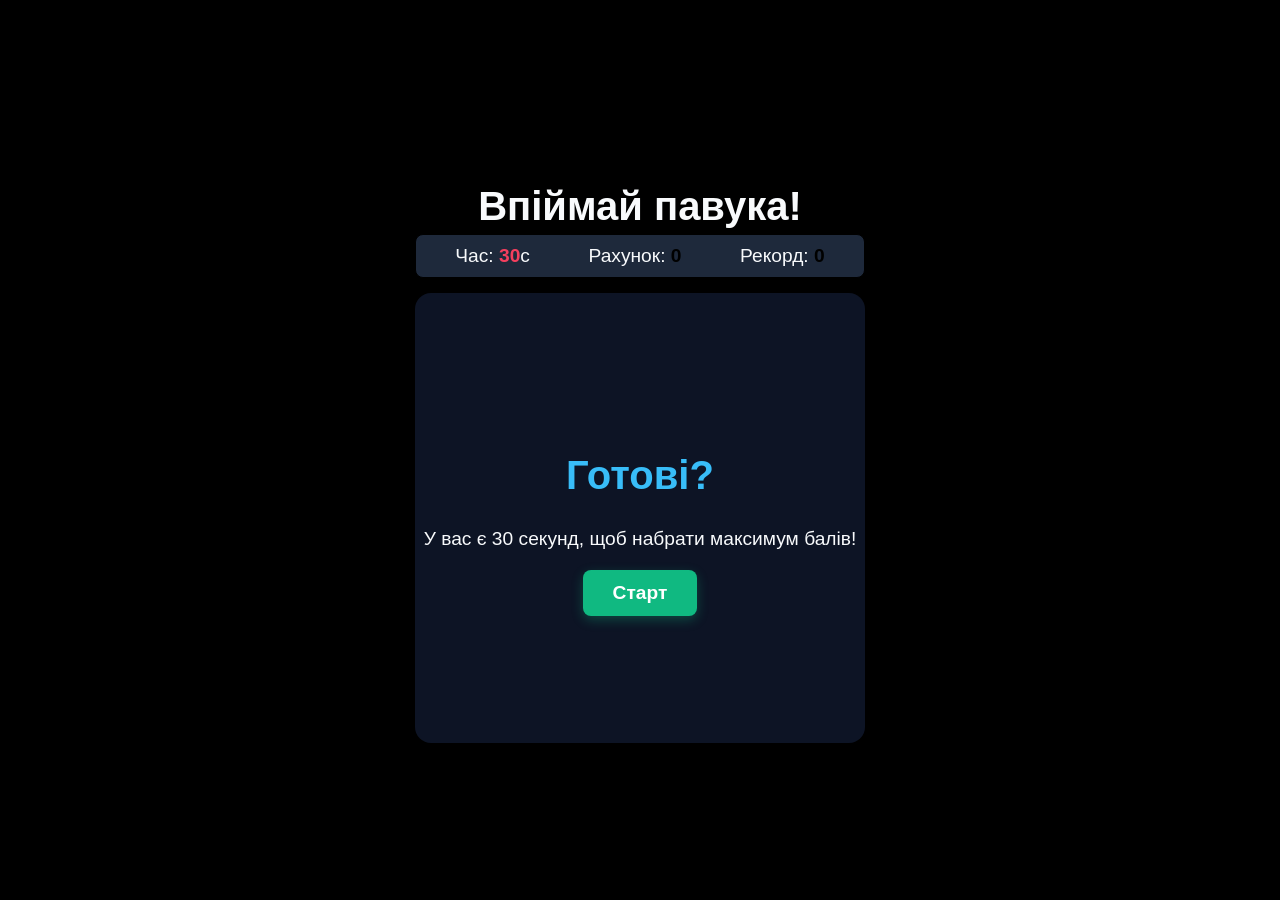
<file: mysite.html>
<!DOCTYPE html>
<html lang="uk">
<head>
    <meta charset="UTF-8">
    <meta name="viewport" content="width=device-width, initial-scale=1.0">
    <title>Міні-гра: Впіймай павука PRO</title>
    <link rel="stylesheet" href="css/mysite.css">

    <link rel="icon" type="image/png" href="https://foni.papik.pro/uploads/posts/2024-10/foni-papik-pro-myii-p-kartinki-pauk-dlya-detei-na-prozrachnom-fo-10.png">
    <style>
        body {
            margin: 0;
            display: flex;
            justify-content: center;
            align-items: center;
            min-height: 100vh;
            background-color: #000000;
            font-family: 'Segoe UI', Arial, sans-serif;
            color: #f8fafc;
            user-select: none;
        }
        .game-container { text-align: center; }
        h1 { margin-bottom: 5px; font-size: 2.5rem; color: #f8fafc; }
        .stats-panel {
            display: flex;
            justify-content: space-around;
            font-size: 1.2rem;
            margin-bottom: 15px;
            background-color: #1e293b;
            padding: 10px;
            border-radius: 8px;
            border: 1px solid #000000;
        }
        .stat-item span { font-weight: bold; color: #000000; }
        #timer span { color: #f43f5e; }
         #game-area {
            width: 450px;
            height: 450px;
            
            border-radius: 16px;
            position: relative;
            overflow: hidden;

         }
        #target {
            width: 60px;
            height: 60px;
            border-radius: 10px;
            position: absolute;
            cursor: pointer;
            transition: left 0.15s ease-out, top 0.15s ease-out, transform 0.1s;
            display: none;


        }
        #target:hover { transform: scale(1.05); }
        #target:hover { transform: scale(1.05); }
        .overlay {
            position: absolute;
            top: 0;
            left: 0;
            width: 100%;
            height: 100%;
            background-color: rgba(15, 23, 42, 0.9);
            display: flex;
            flex-direction: column;
            justify-content: center;
            align-items: center;
            z-index: 10;
        }
        .overlay h2 { font-size: 2.5rem; margin-bottom: 10px; color: #38bdf8; }
        .overlay p { font-size: 1.2rem; margin-bottom: 20px; }
        .btn {
            padding: 12px 30px;
            font-size: 1.2rem;
            font-weight: bold;
            background-color: #10b981;
            color: white;
            border: none;
            border-radius: 8px;
            cursor: pointer;
            transition: background 0.2s, transform 0.1s;
            box-shadow: 0 4px 12px rgba(16, 185, 129, 0.3);
        }
        .btn:hover { background-color: #059669; transform: translateY(-2px); }
    </style>
</head>
<body>

    <div class="game-container">
        <h1>Впіймай павука!</h1>
        <div class="stats-panel">
            <div class="stat-item" id="timer">Час: <span id="time-left">30</span>с</div>
            <div class="stat-item">Рахунок: <span id="score">0</span></div>
            <div class="stat-item">Рекорд: <span id="high-score">0</span></div>
        </div>
        <div id="game-area">
            <div id="target"></div>
            <div id="game-overlay" class="overlay">
                <h2 id="overlay-title">Готові?</h2>
                <p id="overlay-text">У вас є 30 секунд, щоб набрати максимум балів!</p>
                <button id="start-btn" class="btn">Старт</button>
            </div>
        </div>
    </div>

    <script>
        const target = document.getElementById('target');
        const scoreDisplay = document.getElementById('score');
        const highScoreDisplay = document.getElementById('high-score');
        const timeLeftDisplay = document.getElementById('time-left');
        const gameArea = document.getElementById('game-area');
        const gameOverlay = document.getElementById('game-overlay');
        const overlayTitle = document.getElementById('overlay-title');
        const overlayText = document.getElementById('overlay-text');
        const startBtn = document.getElementById('start-btn');

        let score = 0;
        let highScore = localStorage.getItem('highScore') || 0;
        let timeLeft = 30;
        let gameInterval;
        let isPlaying = false;

        highScoreDisplay.textContent = highScore;

        function moveTarget() {
            const areaWidth = gameArea.clientWidth;
            const areaHeight = gameArea.clientHeight;
            const randomX = Math.floor(Math.random() * (areaWidth - 50));
            const randomY = Math.floor(Math.random() * (areaHeight - 50));
            target.style.left = randomX + 'px';
            target.style.top = randomY + 'px';
        }

        function startGame() {
            score = 0;
            timeLeft = 30;
            isPlaying = true;
            scoreDisplay.textContent = score;
            timeLeftDisplay.textContent = timeLeft;
            gameOverlay.style.display = 'none';
            target.style.display = 'block';
            moveTarget();

            gameInterval = setInterval(() => {
                timeLeft--;
                timeLeftDisplay.textContent = timeLeft;
                if (timeLeft <= 0) { endGame(); }
            }, 1000);
        }

        function endGame() {
            clearInterval(gameInterval);
            isPlaying = false;
            target.style.display = 'none';
            if (score > highScore) {
                highScore = score;
                localStorage.setItem('highScore', highScore);
                highScoreDisplay.textContent = highScore;
                overlayTitle.textContent = "Новий рекорд! 🎉";
            } else {
                overlayTitle.textContent = "Час вийшов! ⏱️";
            }
            overlayText.textContent ="Ваш рахунок: " + score + ". Спробуєте ще раз?";
            startBtn.textContent = "Грати знову";
            gameOverlay.style.display = 'flex';
        }

        target.addEventListener('click', () => {
            if (!isPlaying) return;
            score++;
            scoreDisplay.textContent = score;
            moveTarget();
        });

        startBtn.addEventListener('click', startGame);
    </script>
</body>
</html>
</file>
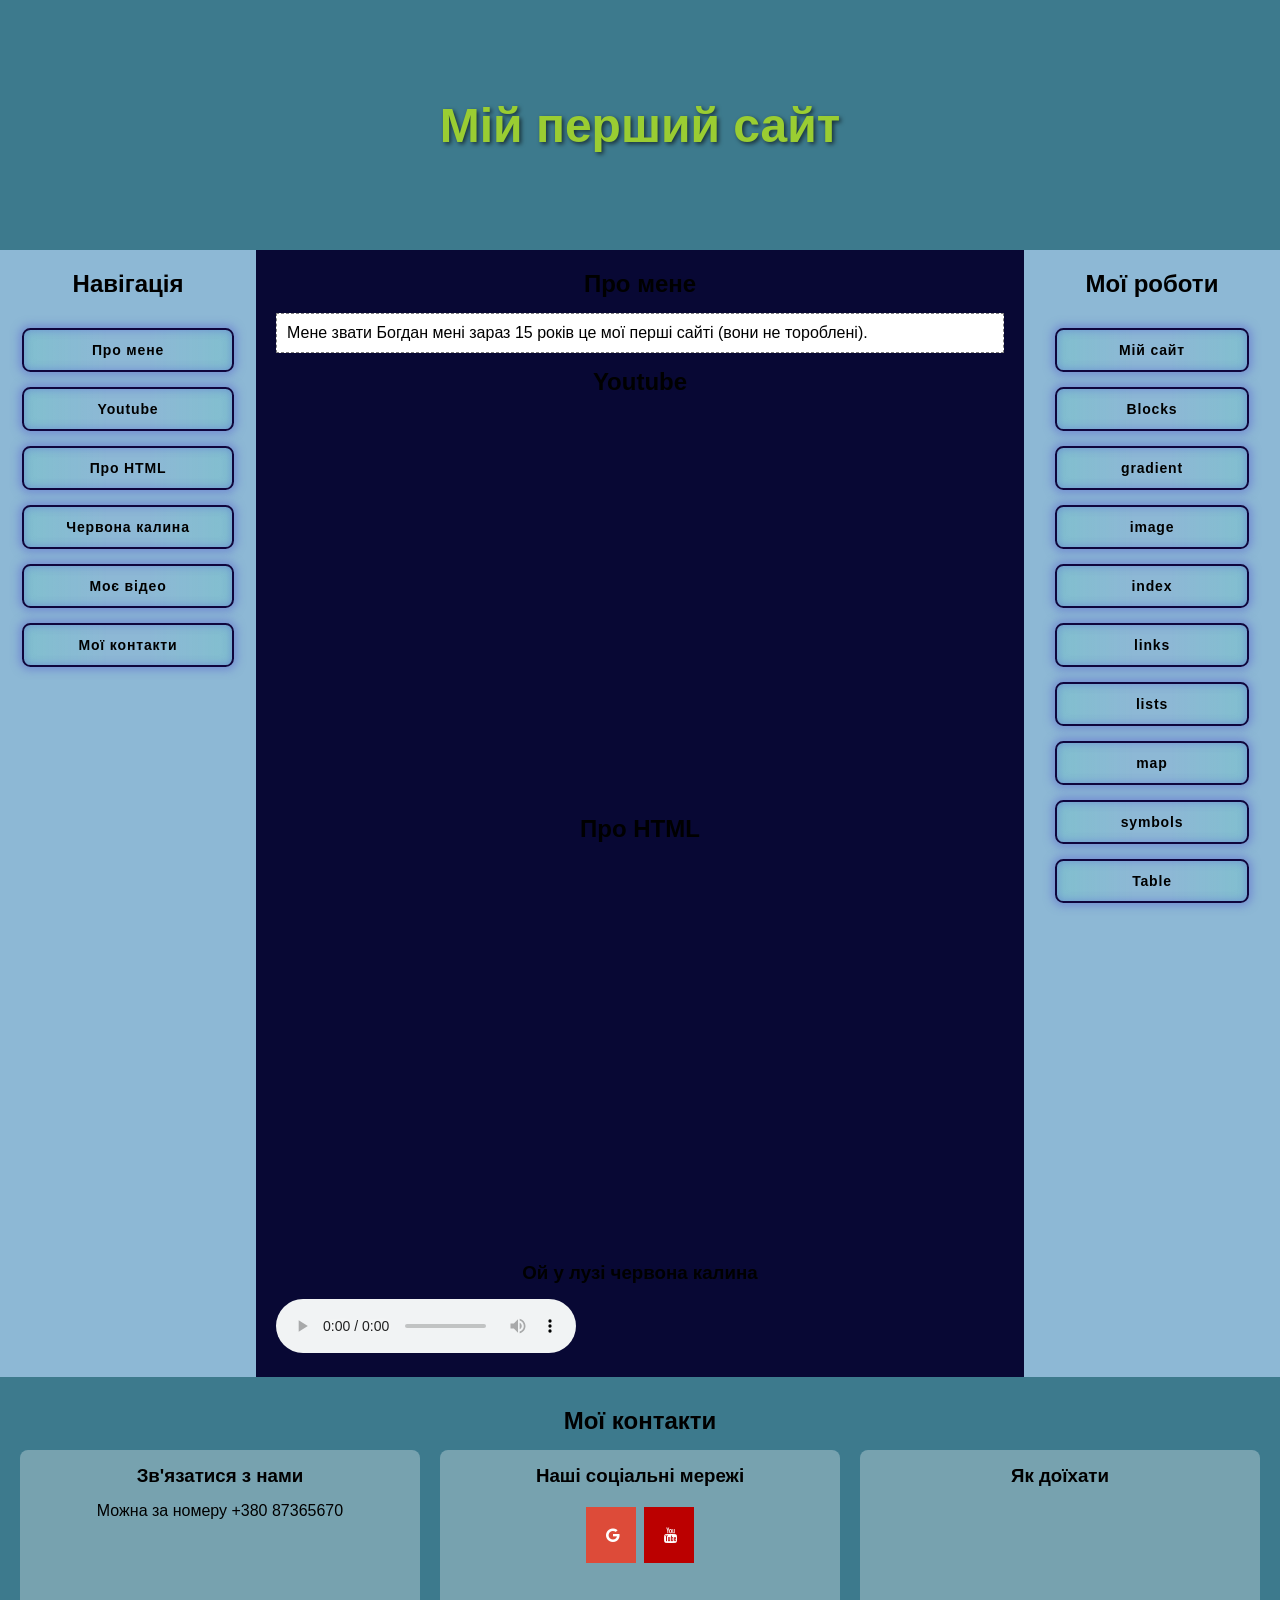
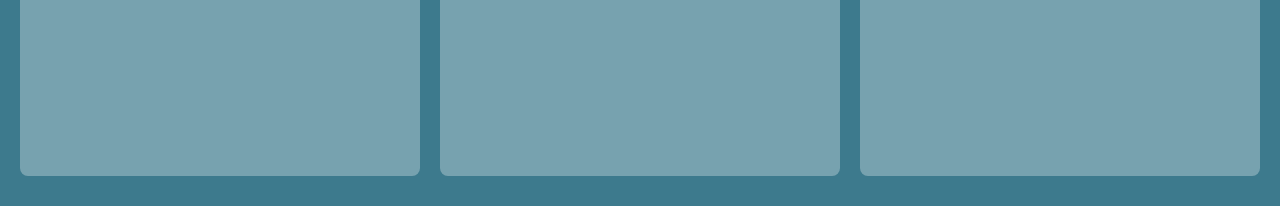
<file: site.html>
<!DOCTYPE html>
<html lang="uk">
<head>
    <meta charset="UTF-8">
    <meta name="viewport" content="width=device-width, initial-scale=1.0">
    <title>Мій перший сайт</title>
    <link rel="stylesheet" href="css/site.css">
    <link rel="stylesheet" href="https://cloudflare.com">
    <link rel="stylesheet" href="https://cdnjs.cloudflare.com/ajax/libs/font-awesome/4.7.0/css/font-awesome.min.css">
</head>
<body>

    <header class="text">
        <div class="bgvideo">
            <video src="C:video/istockphoto-1704224423-640_adpp_is.MP4" autoplay muted loop playsinline preload="auto"></video>
 
            <h1 class="h1">Мій перший сайт</h1>
            
        </div>
    </header>

    
    <div class="main-wrapper">
        
        <nav>
            <h2>Навігація</h2>
            <a href="#about" class="butten">Про мене</a>
            <a href="#youtube" class="butten">Youtube</a>
            <a href="#wikipedia" class="butten">Про HTML</a>
            <a href="#myaudio" class="butten">Червона калина</a>
            <a href="#myvideo" class="butten">Моє відео</a>
            <a href="#mycontacts" class="butten">Мої контакти</a>
        </nav>

        <main>
            <section id="about">
                <h2>Про мене</h2>
                <article>Мене звати Богдан мені зараз 15 років це мої перші  сайті (вони не тороблені).</article>
                
            </section>

            <section id="youtube">
                <h2>Youtube</h2>
                <iframe width="100%" height="400" src="https://youtube.com" title="Гімн України" frameborder="0" allow="accelerometer; autoplay; clipboard-write; encrypted-media; gyroscope; picture-in-picture; web-share" allowfullscreen></iframe>
            </section>

            <section id="wikipedia">
                <h2>Про HTML</h2>
                <iframe src="https://wikipedia.org" width="100%" height="400" frameborder="0"></iframe>
            </section>

            <section id="myaudio">
                <h3>Ой у лузі червона калина</h3>
                <audio controls src="C:audio\Бумбокс - Ой У Лузі Червона Калина (1).mp3"></audio>

            </section>
        </main>

        <aside>
            <h2>Мої роботи</h2>
        <a href="mysite.html" class="butten">Мій сайт</a>
        <a href="Blocks.html" class="butten">Blocks</a>
        <a href="gradient.html" class="butten">gradient</a>
        <a href="image.html" class="butten">image</a>
        <a href="index.html" class="butten">index</a>
        <a href="links.html" class="butten">links</a>
        <a href="lists.html" class="butten">lists</a>
        <a href="map.html" class="butten">map</a>
        <a href="symbols.html" class="butten">symbols</a>
        <a href="Table.html" class="butten">Table</a>

        </aside>

    </div> 

    <footer id="mycontacts">
        <h2>Мої контакти</h2>
        <div class="footer-blocks">
            <div class="mc"><h3>Зв'язатися з нами</h3>
            <p>Можна за номеру +380 87365670</p></div>
            <div class="mc"><h3>Наші соціальні мережі</h3>
            <a href="https://www.google.com/?hl=uk" class="fa fa-google"></a>
            <a href="https://www.youtube.com/?app=desktop&gl=UA&hl=uk" class="fa fa-youtube"></a></div>
            <div class="mc"><h3>Як доїхати</h3>
                <iframe src="https://www.google.com/maps/embed?pb=!1m16!1m12!1m3!1d6475.242858637245!2d31.999213835231874!3d46.97142954092!2m3!1f0!2f0!3f0!3m2!1i1024!2i768!4f13.1!2m1!1smap!5e0!3m2!1suk!2sua!4v1779015880788!5m2!1suk!2sua" width="100%" height="255" style="border:0;" allowfullscreen="" loading="lazy" referrerpolicy="no-referrer-when-downgrade"></iframe>
            </div>
        </div>
    </footer>

</body>
</html>
</file>
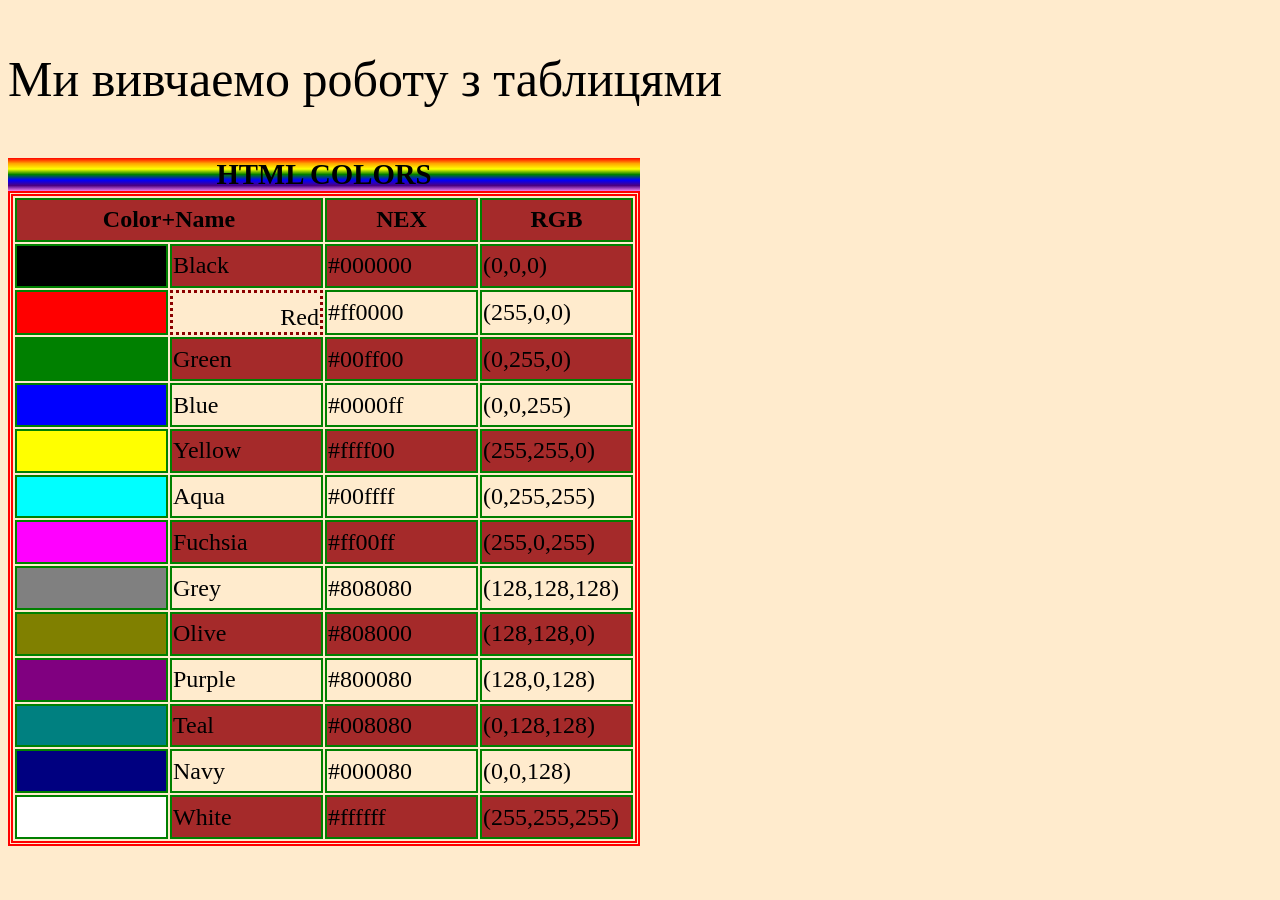
<file: Table.html>
<!DOCTYPE html>
<html lang="en">
<head>
    <meta charset="UTF-8">
    <meta name="viewport" content="width=device-width, initial-scale=1.0">
    <title>Document</title>
    <link rel="stylesheet" href="css/Table.css">
</head>
<body>
    <p>Ми вивчаемо роботу з таблицями</p>
    <table>
        <caption>HTML colors</caption>
        <thead>
            <tr>
                <th colspan="2">Color+Name</th>
                <th>NEX</th>
                <th>RGB</th>
            </tr>
        </thead>
        <tbody>
            <tr>
                <td style="background-color: black;"></td>
                <td>Black</td>
                <td>#000000</td>
                <td>(0,0,0)</td>
            </tr>
             <tr>
                <td style="background-color: red;"></td>
                <td class="ss">Red</td>
                <td>#ff0000</td>
                <td>(255,0,0)</td>
            </tr>
             <tr>
                <td style="background-color: green;"></td>
                <td>Green</td>
                <td>#00ff00</td>
                <td>(0,255,0)</td>
            </tr>
             <tr>
                <td style="background-color: blue;"></td>
                <td>Blue</td>
                <td>#0000ff</td>
                <td>(0,0,255)</td>
            </tr>
             <tr>
                <td style="background-color: #ffff00;"></td>
                <td>Yellow</td>
                <td>#ffff00</td>
                <td>(255,255,0)</td>
            </tr>
             <tr>
                <td style="background-color: #00ffff;"></td>
                <td>Aqua</td>
                <td>#00ffff</td>
                <td>(0,255,255)</td>
            </tr>
             <tr>
                <td style="background-color: #ff00ff;"></td>
                <td>Fuchsia</td>
                <td>#ff00ff</td>
                <td>(255,0,255)</td>
            </tr>
             <tr>
                <td style="background-color: #808080;"></td>
                <td>Grey</td>
                <td>#808080</td>
                <td>(128,128,128)</td>
            </tr>
             <tr>
                <td style="background-color: #808000;"></td>
                <td>Olive</td>
                <td>#808000</td>
                <td>(128,128,0)</td>
            </tr>
             <tr>
                <td style="background-color: #800080;"></td>
                <td>Purple</td>
                <td>#800080</td>
                <td>(128,0,128)</td>
            </tr>
             <tr>
                <td style="background-color: #008080;"></td>
                <td>Teal</td>
                <td>#008080</td>
                <td>(0,128,128)</td>
            </tr>
             <tr>
                <td style="background-color: #000080;"></td>
                <td>Navy</td>
                <td>#000080</td>
                <td>(0,0,128)</td>
            </tr>
             <tr>
                <td style="background-color: #ffffff;"></td>
                <td>White</td>
                <td>#ffffff</td>
                <td>(255,255,255)</td>
            </tr>
        </tbody>
    </table>
</body>
</html>
</file>
<file: css/site.css>
/* Базові скидання налаштувань для акуратності */
* {
    box-sizing: border-box;
    margin: 0;
    padding: 0;
}

body {
    background-color: antiquewhite;
    font-family: Arial, sans-serif;
}

header {
    background-color: rgb(61, 122, 141);
    height: 250px;
    display: flex;
    align-items: center;
    justify-content: center;
    position: relative;
}

.bgvideo video {
    width: 100%;
    height: 100%;
    position: absolute;
    top: 0;
    left: 0;
    object-fit: cover;
    z-index: 1;
}

header h1 {
    position: relative;
    z-index: 2;
    font-size: 3rem;
}

/* Головна магія: вишиковує Навігацію, Main та Aside в один рівний ряд */
.main-wrapper {
    display: flex;
    width: 100%;
    min-height: 600px;
}

/* Ліве меню навігації */
nav,aside {
    background-color: rgb(141, 184, 213);
    width: 20%;
    display: flex;
    flex-direction: column;
    align-items: center;
    gap: 15px;
    padding: 20px 10px;
}

/* Центральний контент */
main {
    background-color: rgb(8, 8, 52);
    width: 60%;
    padding: 20px;
}

/* Праве бічне меню */
aside {
    background-color: rgb(141, 184, 213);
    width: 20%;
    padding: 20px;
    text-align: center;
}

h2, h3 {
    text-align: center;
    margin-bottom: 15px;
}

article {
    border: dashed 1px grey;
    margin-bottom: 15px;
    padding: 10px;
    text-align: justify;
    background-color: #fff; /* Робимо біле тло для тексту, щоб легко читалось */
}

/* Стилізація кнопок у стовпчик */
.butten {
    --green: #0f053d;
    font-size: 14px;
    padding: 12px 5px;
    letter-spacing: 0.06em;
    border-radius: 0.6em;
    border: 2px solid var(--green);
    background: linear-gradient(to right, rgba(27, 253, 156, 0.1) 1%, transparent 40%, transparent 60%, rgba(27, 253, 156, 0.1) 100%);
    color: #000000;
    text-decoration: none;
     box-shadow: inset 0 0 10px rgba(70, 77, 212, 0.4), 0 0 9px 3px rgba(97, 114, 207, 0.603);
    display: block;
    width: 90%;
    text-align: center;
    transition: all 0.3s;
    font-weight: bold;
}

.butten:hover {
    color: #025732;
    background-color: rgba(27, 253, 156, 0.2);
    box-shadow: inset 0 0 10px rgba(27, 253, 156, 0.6), 0 0 9px 3px rgba(27, 253, 156, 0.2);
}

/* Нижній блок сайту (Футер) */
footer {
    background-color: rgb(61, 122, 141);
    padding: 30px 20px;
    width: 100%;
}

.footer-blocks {
    display: flex;
    justify-content: space-between;
    gap: 20px;
    margin-top: 15px;
}

.mc {
    width: 33%;
    background-color: rgba(255,255,255,0.3);
    padding: 15px;
    border-radius: 8px;
    text-align: center;
}

.fa {
  padding: 20px;
  font-size: 30px;
  width: 50px;
  text-align: center;
  text-decoration: none;
  margin: 5px 2px;
}

.fa-google {
  background: #dd4b39;
  color: white;
}

.fa-youtube {
  background: #bb0000;
  color: white;
}



.h1 {
color: yellowgreen;
}

header h1 {
    position: relative;
    z-index: 2;
    font-size: 3rem;
    text-shadow: 2px 2px 4px rgba(0, 0, 0, 0.6);
    
    /* Налаштування анімації */
    animation-name: myAnimation1;
    animation-duration: 3s;              /* Швидкість зміни (3 секунди) */
    animation-iteration-count: infinite;  /* Повторювати БЕЗЛІЧ разів */
    animation-direction: alternate;       /* Плавний рух туди і назад */
    animation-timing-function: ease-in-out; /* Плавний старт і фініш */
}
@keyframes myAnimation1 {
  from {
      color: rgb(8, 8, 52); /* Перший колір (світло-кремовий) */
  }
  to {
      color: rgb(141, 184, 213); /* Другий колір (жовтий) */
  }
}
</file>
<file: css/blocks.css>
body{
    background-color: lightsalmon;
}
p{
    font-size: 50px;
    color: darkorange;
    background-color: lightgoldenrodyellow;
    display: block;
}
span{
    color: blueviolet;
    border: dotted red 5px;
    display: block;
}
li{
    background-color: fuchsia;
    display: inline-block;
    border: dashed 5px darkmagenta;
    font-size: 24px;
    padding: 5px 10px;
}
li:hover{
    background-color: antiquewhite;
    cursor: pointer;
}
ul{
    list-style: none;
}
#d1{
    background-color: khaki;
    font-size: 24px;
    width: 500px;
    height: 500px;
    border-style: double;
    border-width: 30px;
    border-color: fuchsia darkmagenta darkorchid purple;
    display: flex;
    align-items: center;
    justify-content: center;
}
#d2{
    width: 800px;
    height: 600px;
     border-style: double dotted dashed solid;
    border-width: 30px;
    border-color: fuchsia darkmagenta darkorchid purple;
    margin-top: 50px;
    border-radius: 5% 10% 15% 20%;
    margin-bottom: 3px ;
}
#d3,#d4{
    width: 900px;
    height: 150px;
    background-color: yellowgreen;
    margin: 50px;
    border-width: 30px;
    padding: 50px;
}
#d3{
    border-style: ridge none;
    border-color: tomato;
    
}
#d4{
    border-style: groove;
    border-color: darkolivegreen;
    margin-bottom: 3px;
}
#d5{
    width: 600px;
    height: 600px;
    border:  5px solid yellow;
     display: flex;
    align-items: center;
    justify-content: center;
}
#d6{
    width: 500px;
    height: 500px;
    border: 5px solid orange;
     display: flex;
    align-items: center;
    justify-content: center;
}
#d7{
    width: 400px;
    height: 400px;
    border: 5px solid blue;
}
</file>
<file: css/links.css>
@import url('https://fonts.googleapis.com/css2?family=Great+Vibes&family=Lobster&family=Press+Start+2P&display=swap');
p{
font-size: 50px;
color: black;
}
a{
    text-decoration: none;
}
.a1{
    border: 5px blue solid;
	border-radius: 25%;
    font-size: 24px;
    padding: 5px 10px;
    color: blue;
    font-family: "Lobster", sans-serif;
  font-weight: 400;
  font-style: normal;
    background-color: yellow;
}
.a1:hover{
    background-color: blue;
    border-color: yellow;
    color: yellow;
	box-shadow: 0px 0px 15px green;
}
.myButton {
	box-shadow: 0px 0px 0px 2px #9fb4f2;
	background:linear-gradient(to bottom, #7892c2 5%, #476e9e 100%);
	background-color:#7892c2;
	border-radius:42px;
	border:1px solid #4e6096;
	display:inline-block;
	cursor:pointer;
	color:#ffffff;
	font-family:Verdana;
	font-size:24px;
	padding:12px 37px;
	text-decoration:none;
	text-shadow:0px 1px 0px #283966;
}
.myButton:hover {
	background:linear-gradient(to bottom, #476e9e 5%, #7892c2 100%);
	background-color:#476e9e;
}
.myButton:active {
	position:relative;
	top:1px;
}
</file>
<file: css/lists.css>
@import url('https://fonts.googleapis.com/css2?family=Lobster&display=swap');
body{

    background-color: black;
}
p{
  font-size: 45px;
  font-family: "Lobster", sans-serif;
  font-weight: 400;
  font-style: normal;
  color: red;
}
ul,ol{
  font-size: 45px;
  font-family: "Lobster", sans-serif;
  font-weight: 400;
  font-style: normal;
  color: red;
}
.l1 li::marker{
    color: brown;
}
.l2 li{
    padding-left: 16px;
}
ol{
    margin-left: 80px;
}
@counter-style symbols {
  system: cyclic;
  symbols: Ⓐ Ⓑ Ⓒ Ⓓ Ⓔ Ⓕ Ⓖ Ⓗ Ⓘ Ⓙ Ⓚ Ⓛ Ⓜ Ⓝ Ⓞ Ⓟ Ⓠ Ⓡ Ⓢ Ⓣ Ⓤ Ⓥ Ⓦ Ⓧ Ⓨ Ⓩ;
  suffix: " ";
}
ul.l3{
    list-style: symbols;
}

@counter-style ukrainian-alphabetic {
  system: alphabetic;
  symbols: 'А' 'Б' 'В' 'Г' 'Ґ' 'Д' 'Е' 'Є' 'Ж' 'З' 'И' 'І' 'Ї' 'Й' 'К' 'Л' 'М' 'Н' 'О' 'П' 'Р' 'С' 'Т' 'У' 'Ф' 'Х' 'Ц' 'Ч' 'Ш' 'Щ' 'Ь' 'Ю' 'Я';
  suffix: ") ";
}
.l4{
    list-style: lower-ukrainian-full;
}
dl{
    color: red;
}
</file>
<file: css/mysite.css>
#target {
    width: 60px;
    height: 60px;
    position: absolute;
    cursor: pointer;
    transition: left 0.15s ease-out, top 0.15s ease-out, transform 0.1s;
    display: none;
    background-image: url("https://foni.papik.pro/uploads/posts/2024-10/foni-papik-pro-myii-p-kartinki-pauk-dlya-detei-na-prozrachnom-fo-10.png"); 
    background-size: cover;
    background-position: center;
    background-color: transparent; 
    box-shadow: none; 
}

#game-area {

    background-image: url("https://images.prom.ua/4332018365_w640_h320_barhatnaya-dekorativnaya-podushka.jpg"); 
    background-size: cover;
    background-position: center;
}

.stats-panel {

    background-image: url("https://png.pngtree.com/thumb_back/fw800/background/20251117/pngtree-dark-brown-wood-grain-seamless-texture-background-image_20312358.webp"); 
    background-size: cover;
    background-position: center;
}

body {

    background-image: url("https://img.freepik.com/free-photo/abstract-black-gray-grunge-texture-pattern-background_84443-3266.jpg?semt=ais_hybrid&w=740&q=80"); 
    background-size: cover;
    background-position: center;
}
</file>
<file: css/Table.css>
body{
    background-color: blanchedalmond;
}
p{
    font-size: 50px;
    color: black;
}
table{
    border: double 5px red;
    width: 50%;
    font-size: 24px;
}
th,td{
    border: solid green 2px;
    width: 25%;
    height: 1cm;
}
tr:hover{
    background-color: chocolate;
}
td:hover{
    background-image: url(https://mir-s3-cdn-cf.behance.net/project_modules/hd/71e70899569617.5ef58020a8e56.gif);
    font-weight: bolder;
    text-align: center;
    font-size: 1.2cm;
    color: blue;
    text-transform: uppercase;
    cursor: pointer;
}
tr:nth-child(odd){
    background-color: brown;
}
.ss{
    border: dotted darkred;
    text-align: right;
    vertical-align: bottom;
}
caption{
    text-transform: uppercase;
    font-size: 1.2em;
    font-weight: 900;
    background: linear-gradient(red, orange, yellow, green, blue, indigo, violet);
}
</file>
